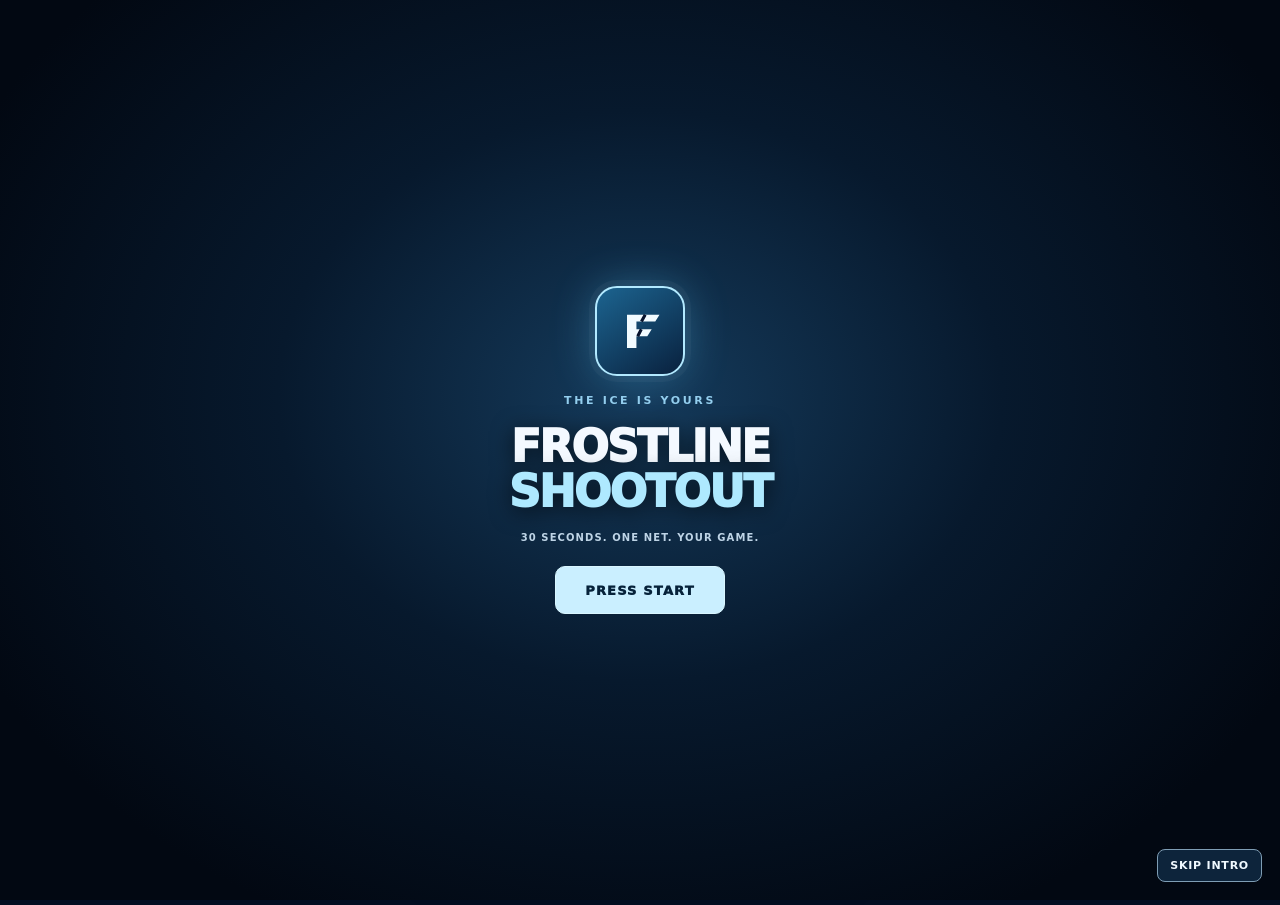
<file: index.html>
<!doctype html>
<html lang="en">
<head>
  <meta charset="utf-8">
  <meta name="viewport" content="width=device-width, initial-scale=1, viewport-fit=cover">
  <meta name="theme-color" content="#071f54">
  <meta name="description" content="Frostline Shootout — a 30-second hockey arcade with 32 original city clubs, 8 national teams and custom shields.">
  <title>Frostline Shootout</title>
  <link rel="stylesheet" href="style.css?v=2.19-team-card-polish">
  <script src="game.js?v=2.23-buffalo-blade-gang-approved" defer></script>
</head>
<body>
  <!-- Original vector logo alternatives are shared by the header and Logo Lab. -->
  <svg class="logo-symbols" aria-hidden="true" xmlns="http://www.w3.org/2000/svg">
    <symbol id="frostline-power" viewBox="0 0 32 32">
      <path d="M9.5 26 V6.5 H26 M9.5 16.2 H21" fill="none" stroke="currentColor" stroke-width="3.8" stroke-linecap="square" stroke-linejoin="miter"/>
    </symbol>
    <symbol id="frostline-speed" viewBox="0 0 32 32">
      <path d="M8 27 L12.5 6.5 H28 L24 11 H16.3 L15.4 15.2 H23.4 L19.4 19.5 H14.5 L12.9 27 Z" fill="currentColor"/>
    </symbol>
    <!-- Soft atmospheric ice, with finely branched natural cracks (not polygon tiles).
         Shared by all four corners. Approved Ice Cut F symbols remain unchanged. -->
    <defs>
      <radialGradient id="frost-vapor" gradientUnits="userSpaceOnUse" cx="-2" cy="-5" r="195">
        <stop offset="0" stop-color="#ebfaff" stop-opacity=".61"/>
        <stop offset=".24" stop-color="#c9eafa" stop-opacity=".40"/>
        <stop offset=".51" stop-color="#a9d8ed" stop-opacity=".19"/>
        <stop offset=".78" stop-color="#b6eaff" stop-opacity=".05"/>
        <stop offset="1" stop-color="#d8f8ff" stop-opacity="0"/>
      </radialGradient>
      <radialGradient id="frost-grain-fade" gradientUnits="userSpaceOnUse" cx="-4" cy="-5" r="171">
        <stop offset="0" stop-color="white"/>
        <stop offset=".54" stop-color="#b3b3b3"/>
        <stop offset="1" stop-color="black"/>
      </radialGradient>
      <mask id="frost-grain-mask">
        <rect width="180" height="180" fill="url(#frost-grain-fade)"/>
      </mask>
      <filter id="frost-grain" x="0" y="0" width="100%" height="100%">
        <feTurbulence type="fractalNoise" baseFrequency=".082" numOctaves="3" seed="12" stitchTiles="stitch"/>
        <feColorMatrix type="matrix" values="0 0 0 0 .74  0 0 0 0 .91  0 0 0 0 1  1.3 -1 0 0 -.03"/>
        <feGaussianBlur stdDeviation=".48"/>
      </filter>
      <filter id="frost-soft-edge" x="-18%" y="-18%" width="136%" height="136%">
        <feGaussianBlur stdDeviation="5.5"/>
      </filter>
    </defs>
    <symbol id="frostline-corner-ice" viewBox="0 0 180 180">
      <rect width="180" height="180" fill="url(#frost-vapor)"/>
      <path d="M-12-10 H172 C143 9 140 18 126 24 C108 28 108 42 88 46 C72 55 73 66 58 75 C48 87 48 103 35 108 C20 122 17 146 -8 170Z"
            fill="#e1f7ff" opacity=".19" filter="url(#frost-soft-edge)"/>
      <rect width="180" height="180" fill="#d6f4ff" filter="url(#frost-grain)"
            mask="url(#frost-grain-mask)" opacity=".37"/>
      <g fill="none" stroke="#f2fcff" stroke-linecap="round" stroke-linejoin="round">
        <path d="M0 139 8 125 16 117 20 99 30 92 32 80 49 72 50 58 64 49 68 36 82 29 88 18 105 10 114 0"
              stroke-width="1.2" opacity=".69"/>
        <path d="M0 93 12 82 16 69 25 62 26 52 40 43 43 32 58 24 63 11 79 0"
              stroke-width="1.05" opacity=".59"/>
        <path d="M0 52 13 48 17 38 30 34 34 24 47 20 53 7 61 0"
              stroke-width=".88" opacity=".54"/>
        <path d="M20 99 37 102 44 111 53 112M32 80 21 76 17 69M49 72 60 80 72 81M50 58 41 52 40 43M68 36 80 43 88 44M88 18 95 26 110 27"
              stroke-width=".88" opacity=".57"/>
        <path d="M8 125 24 130 30 139M30 92 40 90 48 95M26 52 21 44 17 38M58 24 71 25 82 29M63 11 59 3M0 31 13 27 19 29"
              stroke-width=".64" opacity=".45"/>
        <path d="M16 117 27 114 33 118M49 72 57 69 64 70M82 29 87 33 93 32M25 62 15 59 9 53"
              stroke-width=".49" opacity=".50"/>
      </g>
      <g fill="none" stroke="#9fdaf3" stroke-linecap="round" stroke-linejoin="round" opacity=".33">
        <path d="M1 143 10 128 18 118 22 101 33 95 35 81 52 74 53 59 66 51" stroke-width="2.3"/>
        <path d="M0 96 15 84 20 71 29 65 29 53 43 46" stroke-width="1.9"/>
      </g>
    </symbol>
    <symbol id="frostline-ice" viewBox="0 0 32 32">
      <path d="M8 6 H28 L25.4 10.2 H13.8 V14.9 H23.2 L20.5 19.2 H13.8 V26.5 H8 Z" fill="currentColor"/>
      <path d="M19.2 6 L16.9 10.2 M16.8 14.9 L14.6 19.2" fill="none" stroke="#07132d" stroke-width="1.9"/>
    </symbol>
  </svg>
  <!-- Frostline opening sequence and persistent corner ice. -->
  <section id="startupScreen" class="startup-screen" data-phase="start" aria-label="Frostline Shootout opening screen">
    <div id="startupWelcome" class="startup-panel">
      <svg class="startup-ice-f" viewBox="0 0 32 32" aria-hidden="true"><use href="#frostline-ice"></use></svg>
      <p class="startup-kicker">THE ICE IS YOURS</p>
      <h2 class="startup-title">FROSTLINE <span>SHOOTOUT</span></h2>
      <p class="startup-caption">30 SECONDS. ONE NET. YOUR GAME.</p>
      <button id="startupBeginButton" class="startup-primary" type="button">PRESS START</button>
    </div>
    <div id="startupIntro" class="startup-panel" hidden aria-live="polite">
      <p class="startup-kicker">BUILT WITH OPENAI TOOLS</p>
      <p class="startup-credit">CREATED BY <strong>EDDIEH27</strong></p>
      <svg class="startup-ice-f startup-intro-f" viewBox="0 0 32 32" aria-hidden="true"><use href="#frostline-ice"></use></svg>
    </div>
    <button id="startupSkipButton" class="startup-skip" type="button">SKIP INTRO</button>
  </section>
  <!-- Persistent decorative edge frost. Outside the startup screen so it survives the intro. -->
  <div id="frostEdgeOverlay" class="frost-edge-overlay" data-frost="off" aria-hidden="true">
    <svg class="frost-corner frost-top-left" viewBox="0 0 180 180"><use href="#frostline-corner-ice"></use></svg>
    <svg class="frost-corner frost-top-right" viewBox="0 0 180 180"><use href="#frostline-corner-ice"></use></svg>
    <svg class="frost-corner frost-bottom-right" viewBox="0 0 180 180"><use href="#frostline-corner-ice"></use></svg>
    <svg class="frost-corner frost-bottom-left" viewBox="0 0 180 180"><use href="#frostline-corner-ice"></use></svg>
  </div>
  <main class="app" aria-label="Frostline Shootout hockey game">
    <header class="topbar">
      <div class="brand">
        <button id="brandLogoButton" class="brand-mark" type="button" aria-label="Open Logo Lab to compare Frostline F logos" title="Open Logo Lab">
          <svg class="brand-glyph" viewBox="0 0 32 32" aria-hidden="true"><use id="brandLogoUse" href="#frostline-ice"></use></svg>
        </button>
        <div>
          <p class="eyebrow">THE ARCADE SERIES · 001</p>
          <h1>FROSTLINE<span> SHOOTOUT</span></h1>
          <div class="team-header-identity"><span id="headerTeamCrest" class="team-header-crest" aria-hidden="true"></span><p class="team-name-display" id="teamNameDisplay">BROADWAY BLUES</p></div>
        </div>
      </div>
      <button id="soundButton" class="sound-button" type="button" aria-label="Mute sound" title="Toggle sound">
        <svg id="soundOnIcon" viewBox="0 0 24 24" fill="none" aria-hidden="true"><path d="M4 9v6h4l5 4V5L8 9H4Z" stroke="currentColor" stroke-width="1.8" stroke-linejoin="round"/><path d="M16 9a4 4 0 0 1 0 6M18.8 6a8 8 0 0 1 0 12" stroke="currentColor" stroke-width="1.8" stroke-linecap="round"/></svg>
        <svg id="soundOffIcon" viewBox="0 0 24 24" fill="none" aria-hidden="true" hidden><path d="M4 9v6h4l5 4V5L8 9H4Z" stroke="currentColor" stroke-width="1.8" stroke-linejoin="round"/><path d="m17 9 5 6m0-6-5 6" stroke="currentColor" stroke-width="1.8" stroke-linecap="round"/></svg>
      </button>
    </header>

    <section class="scoreboard" aria-label="Live game statistics">
      <div class="primary-stat"><span class="stat-label">GOALS</span><strong id="score" class="big-value">0</strong></div>
      <div class="primary-stat timer-stat"><span class="stat-label">TIME LEFT</span><strong id="time" class="big-value">30.0<span class="time-unit">s</span></strong></div>
      <div class="timer-track" aria-hidden="true"><div id="timeFill" class="timer-fill"></div></div>
      <div class="secondary-stats">
        <div><span>SHOTS</span><strong id="shots">0</strong></div>
        <div><span>SAVES</span><strong id="saves">0</strong></div>
        <div><span>MISSES</span><strong id="misses">0</strong></div>
        <div><span>SHOOT %</span><strong id="percentage">0%</strong></div>
        <div class="record"><span>BEST</span><strong id="best">0</strong></div>
      </div>
    </section>

    <section class="rink-frame" id="rinkFrame" aria-label="Ice hockey rink. Start the game, then drag from the puck and release to shoot.">
      <canvas id="rink" width="420" height="680" aria-label="Hockey puck, net and moving goalie"></canvas>
      <div class="rink-vignette" aria-hidden="true"></div>
      <div id="shotToast" class="shot-toast" aria-live="polite" aria-atomic="true"></div>
      <button id="mainMenuButton" class="rink-menu-button" type="button" aria-label="Return to main menu" hidden>MENU</button>
      <div id="overlay" class="overlay">
        <div class="overlay-card">
          <div class="overlay-icon" aria-hidden="true">✦</div>
          <p class="overlay-kicker">ARCADE SHOOTOUT · CLASSIC MODE</p>
          <div class="player-bar"><span>PLAYER <strong id="menuPlayerName">NEW PLAYER</strong></span><button id="switchPlayerButton" type="button">SWITCH</button></div>
          <h2 id="overlayTitle">THIRTY SECONDS.<br><em>ONE NET.</em></h2>
          <p id="overlayCopy" class="overlay-copy">Pull back from the puck to aim, then let go to rip it. You can also flick it forward. Beat the goalie before the buzzer.</p>
          <div id="endSummary" class="end-summary" hidden></div>
          <div class="difficulty-select" role="group" aria-label="Choose goalie difficulty">
            <p class="difficulty-label">PICK YOUR LEAGUE</p>
            <div class="difficulty-options">
              <button class="difficulty-choice" type="button" data-difficulty="pond" aria-pressed="false"><span>POND HOCKEY</span><small>EASY</small></button>
              <button class="difficulty-choice" type="button" data-difficulty="beer" aria-pressed="true"><span>BEER LEAGUE</span><small>MEDIUM</small></button>
              <button class="difficulty-choice" type="button" data-difficulty="show" aria-pressed="false"><span>THE SHOW</span><small>HARD</small></button>
            </div>
            <p class="difficulty-description" id="difficultyDescription">A competitive goalie. A fair challenge.</p>
          </div>
          <div class="menu-utility-actions">
            <button id="customizeButton" class="customize-button" type="button">✦ CUSTOMIZE TEAM</button>
            <button id="recordsButton" class="customize-button records-button" type="button">▤ RECORD BOOK</button>
            <button id="goalieCustomizeButton" class="customize-button goalie-menu-button" type="button">◈ GOALIE COLORS</button>
            <button id="logoLabButton" class="customize-button logo-menu-button" type="button">✦ LOGO LAB</button>
          </div>
          <button id="playButton" class="play-button" type="button">START GAME <span aria-hidden="true">↗</span></button>
          <button id="resultsMenuButton" class="results-menu-button" type="button" hidden>MAIN MENU</button>
          <span id="overlayHint" class="overlay-hint">30 SECONDS · UNLIMITED PUCKS · MORE MODES COMING</span>
        </div>
      </div>
    </section>

    <footer class="game-footer"><span class="live-dot" aria-hidden="true"></span><span id="controlHint">PULL BACK &amp; RELEASE <b>·</b> OR FLICK FORWARD</span><span id="difficultyStatus" class="difficulty-status">BEER LEAGUE</span><span class="footer-version">V2.21</span></footer>
  </main>
  <dialog id="logoLabDialog" class="logo-lab-dialog" aria-labelledby="logoLabTitle">
    <div class="logo-lab-content">
      <div class="customizer-head">
        <div><p class="customizer-kicker">FROSTLINE · YOUR LOGO LAB</p><h2 id="logoLabTitle">THE F LOGO LAB</h2></div>
        <button id="closeLogoLab" type="button" class="customizer-close" aria-label="Close Logo Lab">×</button>
      </div>
      <p class="logo-lab-intro">Same glowing badge. Three original two-bar F designs. Choose your favorite.</p>
      <div class="logo-lab-choices" role="group" aria-label="Choose your Frostline F logo">
        <button type="button" class="logo-choice" data-f-logo="power" aria-pressed="false">
          <span class="logo-choice-badge"><svg viewBox="0 0 32 32" aria-hidden="true"><use href="#frostline-power"></use></svg></span>
          <strong>A · POWER PLAY</strong><small>Bold and clear</small>
        </button>
        <button type="button" class="logo-choice" data-f-logo="speed" aria-pressed="false">
          <span class="logo-choice-badge"><svg viewBox="0 0 32 32" aria-hidden="true"><use href="#frostline-speed"></use></svg></span>
          <strong>B · SPEED RUSH</strong><small>Fast and sharp</small>
        </button>
        <button type="button" class="logo-choice" data-f-logo="ice" aria-pressed="true">
          <span class="logo-choice-badge"><svg viewBox="0 0 32 32" aria-hidden="true"><use href="#frostline-ice"></use></svg></span>
          <strong>C · ICE CUT</strong><small>Chiseled edges</small>
        </button>
      </div>
      <div class="logo-lab-spotlight" aria-live="polite">
        <span class="logo-spotlight-badge"><svg viewBox="0 0 32 32" aria-hidden="true"><use id="logoPreviewUse" href="#frostline-ice"></use></svg></span>
        <span><small>PREVIEW ON YOUR GAME HEADER</small><strong id="logoPreviewName">C · ICE CUT</strong></span>
      </div>
      <p class="logo-lab-note">Your selected F logo saves with your player on this device.</p>
      <div class="logo-lab-actions">
        <button id="cancelLogoLab" type="button" class="logo-lab-cancel">CANCEL</button>
        <button id="saveLogoLab" type="button" class="logo-lab-save">SAVE LOGO</button>
      </div>
    </div>
  </dialog>
  <dialog id="playerDialog" class="profile-dialog" aria-labelledby="playerDialogTitle">
    <form id="playerForm" autocomplete="off">
      <p class="customizer-kicker">WELCOME TO FROSTLINE</p>
      <h2 id="playerDialogTitle">WHO'S HITTING THE ICE?</h2>
      <p class="profile-intro">Choose a player name to keep your team and Arcade Shootout records together on this device.</p>
      <div id="existingPlayerSection" hidden>
        <p class="customizer-label">WELCOME BACK · SELECT A PLAYER</p>
        <div id="existingPlayers" class="existing-players"></div>
      </div>
      <label class="customizer-label" for="playerNameInput">NEW PLAYER NAME</label>
      <input id="playerNameInput" name="playerName" type="text" minlength="2" maxlength="18" placeholder="Enter your player name" required autocomplete="off">
      <p id="playerError" class="player-error" role="alert" aria-live="polite"></p>
      <button id="createPlayerButton" type="submit" class="save-team profile-submit">CONTINUE TO TEAM SETUP <span aria-hidden="true">↗</span></button>
      <button id="closePlayerDialog" type="button" class="profile-back" hidden>BACK TO GAME</button>
      <p class="profile-privacy">No account, payment, ads or online tracking. Player records are saved in this browser only.</p>
    </form>
  </dialog>
  <dialog id="recordsDialog" class="profile-dialog records-dialog" aria-labelledby="recordsTitle">
    <div class="records-content">
      <div class="customizer-head"><div><p class="customizer-kicker">ARCADE SHOOTOUT · LOCAL RECORDS</p><h2 id="recordsTitle">YOUR RECORD BOOK</h2></div>
        <button id="closeRecords" type="button" class="customizer-close" aria-label="Close record book">×</button></div>
      <p id="recordsSubtitle" class="profile-intro">Your best 30-second performances.</p>
      <div id="recordRows" class="record-rows"></div>
      <p class="profile-privacy">Records are specific to this player and browser. Online leaderboards are not enabled.</p>
    </div>
  </dialog>
  <dialog id="teamDialog" class="team-dialog" aria-labelledby="teamDialogTitle">
    <form id="teamForm" autocomplete="off">
      <div class="customizer-head">
        <div><p class="customizer-kicker">YOUR CREW. YOUR COLORS.</p><h2 id="teamDialogTitle">CUSTOMIZE TEAM</h2></div>
        <button id="closeTeamDialog" type="button" class="customizer-close" aria-label="Close team customizer">×</button>
      </div>
      <div class="team-preview">
        <div class="preview-crest" id="previewTeamCrest" aria-label="Live team crest preview" role="img"></div>
        <div><small>HOME TEAM</small><strong id="previewTeamName">BROADWAY BLUES</strong><span class="preview-stripes" aria-hidden="true"></span></div>
      </div>
      <details class="city-club-gallery" id="cityClubGallery">
        <summary class="city-club-toggle">
          <span class="city-club-toggle-info">
            <strong>FROSTLINE CITY CLUBS <span class="city-club-count">32</span></strong>
            <small id="cityClubSummary">Browse 32 original city teams</small>
          </span>
          <span class="city-club-toggle-control" aria-hidden="true">
            <span class="city-club-show">EXPAND</span><span class="city-club-hide">COLLAPSE</span>
            <span class="city-club-chevron"></span>
          </span>
        </summary>
        <p class="city-club-intro">Choose a city-inspired shield to load its team name and colors, then customize it if you like.</p>
        <div class="city-club-options" role="group" aria-label="Choose a city-inspired hockey team">
          <h3 class="city-club-conference">EASTERN CONFERENCE</h3>
          <section class="city-club-division" data-division="atlantic" aria-labelledby="division-atlantic">
            <h4 class="city-club-division-title" id="division-atlantic">ATLANTIC DIVISION <span>8 TEAMS</span></h4>
            <button class="city-club-choice" type="button" data-city-club="boston" aria-pressed="false">
              <span class="city-club-icon" aria-hidden="true"></span>
              <span class="city-club-detail"><small>BOSTON</small><strong>BANNER</strong><em>Fan rally banner</em><span class="city-club-swatches" aria-hidden="true"><i style="--swatch:#101010"></i><i style="--swatch:#ffb81c"></i><i style="--swatch:#ffffff"></i></span></span>
            </button>
            <button class="city-club-choice" type="button" data-city-club="buffalo" aria-pressed="false">
              <span class="city-club-icon" aria-hidden="true"></span>
              <span class="city-club-detail"><small>BUFFALO</small><strong>BLADE GANG</strong><em>Crossed-skate ritual</em><span class="city-club-swatches" aria-hidden="true"><i style="--swatch:#003087"></i><i style="--swatch:#ffb81c"></i><i style="--swatch:#ffffff"></i></span></span>
            </button>
            <button class="city-club-choice" type="button" data-city-club="detroit" aria-pressed="false">
              <span class="city-club-icon" aria-hidden="true"></span>
              <span class="city-club-detail"><small>DETROIT</small><strong>MOTOR CITY OCTOPUS</strong><em>Hockey's octopus tradition</em><span class="city-club-swatches" aria-hidden="true"><i style="--swatch:#ce1126"></i><i style="--swatch:#ffffff"></i></span></span>
            </button>
            <button class="city-club-choice" type="button" data-city-club="florida" aria-pressed="false">
              <span class="city-club-icon" aria-hidden="true"></span>
              <span class="city-club-detail"><small>FLORIDA</small><strong>BLUE RAT</strong><em>Blue rally rat</em><span class="city-club-swatches" aria-hidden="true"><i style="--swatch:#c8102e"></i><i style="--swatch:#041e42"></i><i style="--swatch:#b9975b"></i></span></span>
            </button>
            <button class="city-club-choice" type="button" data-city-club="montreal" aria-pressed="false">
              <span class="city-club-icon" aria-hidden="true"></span>
              <span class="city-club-detail"><small>MONTREAL</small><strong>OLÉ</strong><em>Olé chant and echoes</em><span class="city-club-swatches" aria-hidden="true"><i style="--swatch:#af1e2d"></i><i style="--swatch:#192168"></i><i style="--swatch:#ffffff"></i></span></span>
            </button>
            <button class="city-club-choice" type="button" data-city-club="ottawa" aria-pressed="false">
              <span class="city-club-icon" aria-hidden="true"></span>
              <span class="city-club-detail"><small>OTTAWA</small><strong>LEGION</strong><em>Roman legionary helmet</em><span class="city-club-swatches" aria-hidden="true"><i style="--swatch:#151515"></i><i style="--swatch:#c52032"></i><i style="--swatch:#c2912c"></i></span></span>
            </button>
            <button class="city-club-choice" type="button" data-city-club="tampa" aria-pressed="false">
              <span class="city-club-icon" aria-hidden="true"></span>
              <span class="city-club-detail"><small>TAMPA BAY</small><strong>COIL</strong><em>Tesla coil arena intro</em><span class="city-club-swatches" aria-hidden="true"><i style="--swatch:#002868"></i><i style="--swatch:#101820"></i><i style="--swatch:#ffffff"></i></span></span>
            </button>
            <button class="city-club-choice" type="button" data-city-club="toronto" aria-pressed="false">
              <span class="city-club-icon" aria-hidden="true"></span>
              <span class="city-club-detail"><small>TORONTO</small><strong>GRIND</strong><em>No grit, no greatness</em><span class="city-club-swatches" aria-hidden="true"><i style="--swatch:#00205b"></i><i style="--swatch:#ffffff"></i></span></span>
            </button>
          </section>
          <section class="city-club-division" data-division="metropolitan" aria-labelledby="division-metropolitan">
            <h4 class="city-club-division-title" id="division-metropolitan">METROPOLITAN DIVISION <span>8 TEAMS</span></h4>
            <button class="city-club-choice" type="button" data-city-club="carolina" aria-pressed="false">
              <span class="city-club-icon" aria-hidden="true"></span>
              <span class="city-club-detail"><small>CAROLINA</small><strong>WARNING</strong><em>Hurricane warning siren</em><span class="city-club-swatches" aria-hidden="true"><i style="--swatch:#cc0000"></i><i style="--swatch:#111111"></i><i style="--swatch:#ffffff"></i></span></span>
            </button>
            <button class="city-club-choice" type="button" data-city-club="columbus" aria-pressed="false">
              <span class="city-club-icon" aria-hidden="true"></span>
              <span class="city-club-detail"><small>COLUMBUS</small><strong>CANNONFIRE</strong><em>Cannon and blast rays</em><span class="city-club-swatches" aria-hidden="true"><i style="--swatch:#002654"></i><i style="--swatch:#ce1126"></i><i style="--swatch:#b5c1d0"></i></span></span>
            </button>
            <button class="city-club-choice" type="button" data-city-club="newjersey" aria-pressed="false">
              <span class="city-club-icon" aria-hidden="true"></span>
              <span class="city-club-detail"><small>NEW JERSEY</small><strong>NEWARK IRONBOUND</strong><em>City towers and iron bridge</em><span class="city-club-swatches" aria-hidden="true"><i style="--swatch:#ce1126"></i><i style="--swatch:#151515"></i><i style="--swatch:#ffffff"></i></span></span>
            </button>
            <button class="city-club-choice" type="button" data-city-club="islanders" aria-pressed="false">
              <span class="city-club-icon" aria-hidden="true"></span>
              <span class="city-club-detail"><small>LONG ISLAND</small><strong>ISLAND YES WAVE</strong><em>Triple-Yes crowd chant</em><span class="city-club-swatches" aria-hidden="true"><i style="--swatch:#00539b"></i><i style="--swatch:#f47d30"></i><i style="--swatch:#ffffff"></i></span></span>
            </button>
            <button class="city-club-choice" type="button" data-city-club="newyork" aria-pressed="false">
              <span class="city-club-icon" aria-hidden="true"></span>
              <span class="city-club-detail"><small>NEW YORK</small><strong>EMPIRE SALUTE</strong><em>Center-ice stick salute</em><span class="city-club-swatches" aria-hidden="true"><i style="--swatch:#0038a8"></i><i style="--swatch:#ce1126"></i><i style="--swatch:#ffffff"></i></span></span>
            </button>
            <button class="city-club-choice" type="button" data-city-club="philadelphia" aria-pressed="false">
              <span class="city-club-icon" aria-hidden="true"></span>
              <span class="city-club-detail"><small>PHILADELPHIA</small><strong>BELLLINE</strong><em>Liberty bell and puck</em><span class="city-club-swatches" aria-hidden="true"><i style="--swatch:#f74902"></i><i style="--swatch:#000000"></i><i style="--swatch:#ffffff"></i></span></span>
            </button>
            <button class="city-club-choice" type="button" data-city-club="pittsburgh" aria-pressed="false">
              <span class="city-club-icon" aria-hidden="true"></span>
              <span class="city-club-detail"><small>PITTSBURGH</small><strong>GEAR</strong><em>Steel gear and jersey</em><span class="city-club-swatches" aria-hidden="true"><i style="--swatch:#111111"></i><i style="--swatch:#fcb514"></i><i style="--swatch:#ffffff"></i></span></span>
            </button>
            <button class="city-club-choice" type="button" data-city-club="washington" aria-pressed="false">
              <span class="city-club-icon" aria-hidden="true"></span>
              <span class="city-club-detail"><small>WASHINGTON</small><strong>FURY</strong><em>Unleash the Fury! energy</em><span class="city-club-swatches" aria-hidden="true"><i style="--swatch:#c8102e"></i><i style="--swatch:#041e42"></i><i style="--swatch:#ffffff"></i></span></span>
            </button>
          </section>

          <h3 class="city-club-conference">WESTERN CONFERENCE</h3>
          <section class="city-club-division" data-division="central" aria-labelledby="division-central">
            <h4 class="city-club-division-title" id="division-central">CENTRAL DIVISION <span>8 TEAMS</span></h4>
            <button class="city-club-choice" type="button" data-city-club="chicago" aria-pressed="false">
              <span class="city-club-icon" aria-hidden="true"></span>
              <span class="city-club-detail"><small>CHICAGO</small><strong>CURVE</strong><em>Curved hockey stick</em><span class="city-club-swatches" aria-hidden="true"><i style="--swatch:#cf0a2c"></i><i style="--swatch:#121318"></i><i style="--swatch:#f4e9d8"></i></span></span>
            </button>
            <button class="city-club-choice" type="button" data-city-club="colorado" aria-pressed="false">
              <span class="city-club-icon" aria-hidden="true"></span>
              <span class="city-club-detail"><small>COLORADO</small><strong>ANTHEM</strong><em>Mountain arena singalong</em><span class="city-club-swatches" aria-hidden="true"><i style="--swatch:#6f263d"></i><i style="--swatch:#236192"></i><i style="--swatch:#ffffff"></i></span></span>
            </button>
            <button class="city-club-choice" type="button" data-city-club="dallas" aria-pressed="false">
              <span class="city-club-icon" aria-hidden="true"></span>
              <span class="city-club-detail"><small>DALLAS</small><strong>BRIMLINE</strong><em>Western cowboy hat</em><span class="city-club-swatches" aria-hidden="true"><i style="--swatch:#006847"></i><i style="--swatch:#111111"></i><i style="--swatch:#c4ced4"></i></span></span>
            </button>
            <button class="city-club-choice" type="button" data-city-club="minnesota" aria-pressed="false">
              <span class="city-club-icon" aria-hidden="true"></span>
              <span class="city-club-detail"><small>MINNESOTA</small><strong>NORTHWOODS</strong><em>Pines, lakes, north star</em><span class="city-club-swatches" aria-hidden="true"><i style="--swatch:#154734"></i><i style="--swatch:#a6192e"></i><i style="--swatch:#ddcba4"></i></span></span>
            </button>
            <button class="city-club-choice" type="button" data-city-club="nashville" aria-pressed="false">
              <span class="city-club-icon" aria-hidden="true"></span>
              <span class="city-club-detail"><small>NASHVILLE</small><strong>RIFF</strong><em>Music meets hockey</em><span class="city-club-swatches" aria-hidden="true"><i style="--swatch:#ffb81c"></i><i style="--swatch:#041e42"></i><i style="--swatch:#ffffff"></i></span></span>
            </button>
            <button class="city-club-choice" type="button" data-city-club="stlouis" aria-pressed="false">
              <span class="city-club-icon" aria-hidden="true"></span>
              <span class="city-club-detail"><small>ST. LOUIS</small><strong>TOWEL WAVE</strong><em>Rally towel and cheering fan</em><span class="city-club-swatches" aria-hidden="true"><i style="--swatch:#002f87"></i><i style="--swatch:#fcb514"></i><i style="--swatch:#ffffff"></i></span></span>
            </button>
            <button class="city-club-choice" type="button" data-city-club="utah" aria-pressed="false">
              <span class="city-club-icon" aria-hidden="true"></span>
              <span class="city-club-detail"><small>UTAH</small><strong>TUSKS UP</strong><em>Rising tusks and mountain</em><span class="city-club-swatches" aria-hidden="true"><i style="--swatch:#15171a"></i><i style="--swatch:#79cfe8"></i><i style="--swatch:#ffffff"></i></span></span>
            </button>
            <button class="city-club-choice" type="button" data-city-club="winnipeg" aria-pressed="false">
              <span class="city-club-icon" aria-hidden="true"></span>
              <span class="city-club-detail"><small>WINNIPEG</small><strong>TRUE NORTH</strong><em>Compass star and crowd call</em><span class="city-club-swatches" aria-hidden="true"><i style="--swatch:#041e42"></i><i style="--swatch:#5b92c7"></i><i style="--swatch:#d2d9e1"></i></span></span>
            </button>
          </section>
          <section class="city-club-division" data-division="pacific" aria-labelledby="division-pacific">
            <h4 class="city-club-division-title" id="division-pacific">PACIFIC DIVISION <span>8 TEAMS</span></h4>
            <button class="city-club-choice" type="button" data-city-club="anaheim" aria-pressed="false">
              <span class="city-club-icon" aria-hidden="true"></span>
              <span class="city-club-detail"><small>ANAHEIM</small><strong>RALLY FLIGHT</strong><em>Wing and rally speed lines</em><span class="city-club-swatches" aria-hidden="true"><i style="--swatch:#111111"></i><i style="--swatch:#f47a38"></i><i style="--swatch:#d6a85e"></i></span></span>
            </button>
            <button class="city-club-choice" type="button" data-city-club="calgary" aria-pressed="false">
              <span class="city-club-icon" aria-hidden="true"></span>
              <span class="city-club-detail"><small>CALGARY</small><strong>PRAIRIE FIRE</strong><em>Ring of fire and a puck</em><span class="city-club-swatches" aria-hidden="true"><i style="--swatch:#c8102e"></i><i style="--swatch:#f1be48"></i><i style="--swatch:#ffffff"></i></span></span>
            </button>
            <button class="city-club-choice" type="button" data-city-club="edmonton" aria-pressed="false">
              <span class="city-club-icon" aria-hidden="true"></span>
              <span class="city-club-detail"><small>EDMONTON</small><strong>OIL COUNTRY</strong><em>Oil droplet and industrial rig</em><span class="city-club-swatches" aria-hidden="true"><i style="--swatch:#041e42"></i><i style="--swatch:#ff4c00"></i><i style="--swatch:#ffffff"></i></span></span>
            </button>
            <button class="city-club-choice" type="button" data-city-club="losangeles" aria-pressed="false">
              <span class="city-club-icon" aria-hidden="true"></span>
              <span class="city-club-detail"><small>LOS ANGELES</small><strong>ROYAL ARMY</strong><em>Royal crown and crossed lances</em><span class="city-club-swatches" aria-hidden="true"><i style="--swatch:#111111"></i><i style="--swatch:#a7a9ac"></i><i style="--swatch:#ffffff"></i></span></span>
            </button>
            <button class="city-club-choice" type="button" data-city-club="sanjose" aria-pressed="false">
              <span class="city-club-icon" aria-hidden="true"></span>
              <span class="city-club-detail"><small>SAN JOSE</small><strong>CHOMP</strong><em>Original shark and chomping jaws</em><span class="city-club-swatches" aria-hidden="true"><i style="--swatch:#006d75"></i><i style="--swatch:#ea7200"></i><i style="--swatch:#ffffff"></i></span></span>
            </button>
            <button class="city-club-choice" type="button" data-city-club="seattle" aria-pressed="false">
              <span class="city-club-icon" aria-hidden="true"></span>
              <span class="city-club-detail"><small>SEATTLE</small><strong>RAINLINE</strong><em>Rain, lookout, sound</em><span class="city-club-swatches" aria-hidden="true"><i style="--swatch:#001628"></i><i style="--swatch:#99d9d9"></i><i style="--swatch:#ffffff"></i></span></span>
            </button>
            <button class="city-club-choice" type="button" data-city-club="vancouver" aria-pressed="false">
              <span class="city-club-icon" aria-hidden="true"></span>
              <span class="city-club-detail"><small>VANCOUVER</small><strong>CLOCK CHAIN</strong><em>Bedazzled arena clock pendant</em><span class="city-club-swatches" aria-hidden="true"><i style="--swatch:#00205b"></i><i style="--swatch:#00843d"></i><i style="--swatch:#d4af37"></i></span></span>
            </button>
            <button class="city-club-choice" type="button" data-city-club="vegas" aria-pressed="false">
              <span class="city-club-icon" aria-hidden="true"></span>
              <span class="city-club-detail"><small>LAS VEGAS</small><strong>FLAMINGO TOSS</strong><em>Victory flamingo in flight</em><span class="city-club-swatches" aria-hidden="true"><i style="--swatch:#333f42"></i><i style="--swatch:#d4af37"></i><i style="--swatch:#ffffff"></i></span></span>
            </button>
          </section>
        </div>
      </details>
      <details class="city-club-gallery national-team-gallery" id="nationalTeamGallery">
        <summary class="city-club-toggle">
          <span class="city-club-toggle-info">
            <strong>NATIONAL TEAMS <span class="city-club-count">8</span></strong>
            <small id="nationalTeamSummary">Browse 8 national teams</small>
          </span>
          <span class="city-club-toggle-control" aria-hidden="true">
            <span class="city-club-show">EXPAND</span><span class="city-club-hide">COLLAPSE</span>
            <span class="city-club-chevron"></span>
          </span>
        </summary>
        <p class="city-club-intro">Represent your country. Choose its flag and colors, then make the team your own.</p>
        <div class="national-team-options" role="group" aria-label="Choose a national hockey team">
          <button class="national-team-choice" type="button" data-national-team="usa" aria-pressed="false">
            <span class="national-team-icon" aria-hidden="true"></span>
            <span class="national-team-detail"><span class="national-team-flag" aria-hidden="true">US</span><strong>USA</strong><small>Stars and stripes</small><span class="city-club-swatches" aria-hidden="true"><i style="--swatch:#002868"></i><i style="--swatch:#bf0a30"></i><i style="--swatch:#ffffff"></i></span></span>
          </button>
          <button class="national-team-choice" type="button" data-national-team="canada" aria-pressed="false">
            <span class="national-team-icon" aria-hidden="true"></span>
            <span class="national-team-detail"><span class="national-team-flag" aria-hidden="true">CA</span><strong>CANADA</strong><small>Red and white maple leaf</small><span class="city-club-swatches" aria-hidden="true"><i style="--swatch:#d80621"></i><i style="--swatch:#ffffff"></i><i style="--swatch:#ffffff"></i></span></span>
          </button>
          <button class="national-team-choice" type="button" data-national-team="sweden" aria-pressed="false">
            <span class="national-team-icon" aria-hidden="true"></span>
            <span class="national-team-detail"><span class="national-team-flag" aria-hidden="true">SE</span><strong>SWEDEN</strong><small>Blue and yellow Nordic cross</small><span class="city-club-swatches" aria-hidden="true"><i style="--swatch:#006aa7"></i><i style="--swatch:#fecc00"></i><i style="--swatch:#ffffff"></i></span></span>
          </button>
          <button class="national-team-choice" type="button" data-national-team="finland" aria-pressed="false">
            <span class="national-team-icon" aria-hidden="true"></span>
            <span class="national-team-detail"><span class="national-team-flag" aria-hidden="true">FI</span><strong>FINLAND</strong><small>White and blue Nordic cross</small><span class="city-club-swatches" aria-hidden="true"><i style="--swatch:#ffffff"></i><i style="--swatch:#002f6c"></i><i style="--swatch:#002f6c"></i></span></span>
          </button>
          <button class="national-team-choice" type="button" data-national-team="czechia" aria-pressed="false">
            <span class="national-team-icon" aria-hidden="true"></span>
            <span class="national-team-detail"><span class="national-team-flag" aria-hidden="true">CZ</span><strong>CZECHIA</strong><small>White, red and blue triangle</small><span class="city-club-swatches" aria-hidden="true"><i style="--swatch:#ffffff"></i><i style="--swatch:#d7141a"></i><i style="--swatch:#11457e"></i></span></span>
          </button>
          <button class="national-team-choice" type="button" data-national-team="slovakia" aria-pressed="false">
            <span class="national-team-icon" aria-hidden="true"></span>
            <span class="national-team-detail"><span class="national-team-flag" aria-hidden="true">SK</span><strong>SLOVAKIA</strong><small>Tricolor with double cross</small><span class="city-club-swatches" aria-hidden="true"><i style="--swatch:#ffffff"></i><i style="--swatch:#0b4ea2"></i><i style="--swatch:#ee1c25"></i></span></span>
          </button>
          <button class="national-team-choice" type="button" data-national-team="germany" aria-pressed="false">
            <span class="national-team-icon" aria-hidden="true"></span>
            <span class="national-team-detail"><span class="national-team-flag" aria-hidden="true">DE</span><strong>GERMANY</strong><small>Black, red and gold</small><span class="city-club-swatches" aria-hidden="true"><i style="--swatch:#111111"></i><i style="--swatch:#dd0000"></i><i style="--swatch:#ffce00"></i></span></span>
          </button>
          <button class="national-team-choice" type="button" data-national-team="switzerland" aria-pressed="false">
            <span class="national-team-icon" aria-hidden="true"></span>
            <span class="national-team-detail"><span class="national-team-flag" aria-hidden="true">CH</span><strong>SWITZERLAND</strong><small>White cross on red</small><span class="city-club-swatches" aria-hidden="true"><i style="--swatch:#da291c"></i><i style="--swatch:#ffffff"></i><i style="--swatch:#ffffff"></i></span></span>
          </button>
        </div>
      </details>
      <p class="customizer-source-heading">MAKE IT YOURS · CUSTOM TEAM</p>
      <label class="customizer-label" for="teamNameInput">TEAM NAME</label>
      <input type="text" id="teamNameInput" name="teamName" maxlength="24" placeholder="Your team name" required>
      <p class="customizer-label preset-heading">QUICK COLOR THEMES</p>
      <div class="team-presets" role="group" aria-label="Choose a starter team theme">
        <button type="button" data-team-preset="broadway"><span class="preset-dot" style="--p:#0038A8;--s:#CE1126"></span>BROADWAY</button>
        <button type="button" data-team-preset="ice"><span class="preset-dot" style="--p:#007E8A;--s:#EF7827"></span>ICEBREAKERS</button>
        <button type="button" data-team-preset="aurora"><span class="preset-dot" style="--p:#5C2590;--s:#41D4DF"></span>AURORA</button>
        <button type="button" data-team-preset="black"><span class="preset-dot" style="--p:#202837;--s:#F4B942"></span>BLACK ICE</button>
      </div>
      <div class="team-colors">
        <label for="teamPrimary">PRIMARY <input id="teamPrimary" name="primary" type="color" value="#0038a8"></label>
        <label for="teamSecondary">SECONDARY <input id="teamSecondary" name="secondary" type="color" value="#ce1126"></label>
        <label for="teamTrim">TRIM <input id="teamTrim" name="trim" type="color" value="#ffffff"></label>
      </div>
      <fieldset class="team-crest-studio">
        <legend>OR CHOOSE A FROSTLINE ORIGINAL SHIELD</legend>
        <p class="crest-studio-description">Your shield is your team's identity. Pick one for now; it will represent you in future showdowns.</p>
        <div class="team-crest-options" role="group" aria-label="Team crest designs">
          <button type="button" class="team-crest-choice" data-team-crest="monogram" aria-pressed="true"><span class="crest-choice-preview" aria-hidden="true"></span><strong>CAPTAIN</strong></button>
          <button type="button" class="team-crest-choice" data-team-crest="wolf" aria-pressed="false"><span class="crest-choice-preview" aria-hidden="true"></span><strong>WOLF</strong></button>
          <button type="button" class="team-crest-choice" data-team-crest="bolt" aria-pressed="false"><span class="crest-choice-preview" aria-hidden="true"></span><strong>LIGHTNING</strong></button>
          <button type="button" class="team-crest-choice" data-team-crest="sticks" aria-pressed="false"><span class="crest-choice-preview" aria-hidden="true"></span><strong>STICKS</strong></button>
          <button type="button" class="team-crest-choice" data-team-crest="star" aria-pressed="false"><span class="crest-choice-preview" aria-hidden="true"></span><strong>STAR</strong></button>
          <button type="button" class="team-crest-choice" data-team-crest="mountain" aria-pressed="false"><span class="crest-choice-preview" aria-hidden="true"></span><strong>SUMMIT</strong></button>
        </div>
      </fieldset>
      <p class="customizer-note">Your home team and original shield save with this player on this device.</p>
      <div class="customizer-actions"><button id="cancelTeam" type="button" class="cancel-team">CANCEL</button><button type="submit" class="save-team">SAVE MY TEAM</button></div>
    </form>
  </dialog>
  <dialog id="goalieDialog" class="goalie-dialog" aria-labelledby="goalieDialogTitle">
    <form id="goalieForm">
      <div class="customizer-head">
        <div><p class="customizer-kicker">PICK YOUR RIVAL.</p><h2 id="goalieDialogTitle">OPPONENT GOALIE</h2></div>
        <button id="closeGoalieDialog" type="button" class="customizer-close" aria-label="Close opponent goalie colors">×</button>
      </div>
      <p class="goalie-palette-intro">Score on your favorite rival! Choose from 32 pro-hockey city color palettes or the original Frostline goalie. Original colors only, no official jerseys or crests.</p>
      <div class="goalie-palette-preview">
        <span>OPPONENT IN NET</span>
        <strong id="goaliePalettePreview">FROSTLINE ORIGINAL</strong>
      </div>
      <p class="goalie-palette-summary" id="goaliePaletteSummary">Selected: Frostline Original</p>
      <div class="goalie-palette-options" id="goaliePaletteOptions" role="group" aria-label="Choose opponent goalie colors"></div>
      <p class="goalie-save-note">Your goalie choice saves with this player. Difficulty and gameplay stay the same.</p>
      <div class="customizer-actions">
        <button id="cancelGoalie" type="button" class="cancel-team">CANCEL</button>
        <button type="submit" class="save-team">SAVE GOALIE</button>
      </div>
    </form>
  </dialog>
</body>
</html>
</file>
<file: style.css>
:root{color-scheme:dark;--night:#071737;--panel:#0e2450;--ink:#ffffff;--muted:#abbcdd;--aqua:#92baff;--coral:#e8344f;--team-primary:#0038a8;--team-secondary:#ce1126;--team-trim:#ffffff;--team-highlight:#89b8ff;--team-deep:#0b2057;--team-darker:#07132d}
*{box-sizing:border-box}
html{min-height:100%;background:var(--night)}
body{margin:0;min-height:100vh;background:radial-gradient(ellipse at 50% -15%,#16445a 0%,#0a2435 32%,#071523 72%);color:var(--ink);font-family:Inter,ui-sans-serif,system-ui,-apple-system,BlinkMacSystemFont,"Segoe UI",sans-serif;-webkit-font-smoothing:antialiased}
button{font:inherit;cursor:pointer}
.app{width:min(100% - 28px,500px);margin:0 auto;padding:16px 0 12px}
.topbar{min-height:46px;display:flex;align-items:center;justify-content:space-between;gap:12px;margin-bottom:12px}
.brand{display:flex;align-items:center;gap:12px;min-width:0}
.brand-mark{position:relative;width:33px;height:33px;transform:rotate(-13deg);flex-shrink:0;border:2px solid var(--aqua);border-radius:9px 9px 12px 12px;box-shadow:inset 0 0 0 3px #071523,0 0 15px #69f4e02a}
.brand-mark span{display:block;position:absolute;width:14px;height:2px;background:var(--aqua);left:7px;top:8px;transform:rotate(-38deg)}
.brand-mark span:nth-child(2){top:14px;width:12px;left:8px}.brand-mark span:nth-child(3){top:20px;width:9px;left:9px}
.eyebrow{margin:0 0 3px;color:var(--aqua);letter-spacing:.20em;font-size:8px;font-weight:850}
h1{margin:0;font-size:clamp(16px,4.5vw,22px);font-weight:950;line-height:1;letter-spacing:-.06em;white-space:nowrap}
h1 span{color:var(--aqua)}
.sound-button{width:35px;height:35px;background:#133247;border:1px solid #2b5060;border-radius:11px;color:#b4e3e7;display:grid;place-items:center;flex-shrink:0}.sound-button:hover{color:white;border-color:var(--aqua)}.sound-button svg{width:18px;height:18px}.sound-button [hidden]{display:none}
.scoreboard{background:linear-gradient(125deg,#122f40,#0c2334);border:1px solid #254759;border-radius:14px 14px 10px 10px;display:grid;grid-template-columns:1fr 1fr;overflow:hidden;margin-bottom:10px;box-shadow:0 12px 36px #0003}
.primary-stat{padding:10px 18px 7px;display:flex;align-items:baseline;gap:13px}
.timer-stat{justify-content:flex-end;border-left:1px solid #234255}
.stat-label{color:#81adbd;font-size:9px;font-weight:900;letter-spacing:.14em}
.big-value{font-size:31px;line-height:1;font-weight:950;letter-spacing:-.05em;font-variant-numeric:tabular-nums}
.timer-stat .big-value{color:var(--aqua)}.timer-stat .big-value.urgent{color:var(--coral)}
.time-unit{font-size:15px;margin-left:2px}
.timer-track{grid-column:1 / -1;background:#1b4051;height:3px}.timer-fill{width:100%;height:100%;background:linear-gradient(90deg,#36b8db,#73ffe1);transition:width .1s linear}
.timer-fill.urgent{background:var(--coral)}
.secondary-stats{grid-column:1/-1;display:grid;grid-template-columns:repeat(5,1fr);padding:11px 3px 12px}
.secondary-stats>div{display:flex;align-items:center;flex-direction:column;gap:3px;border-right:1px solid #244454}.secondary-stats>div:last-child{border-right:0}
.secondary-stats span{font-size:9px;letter-spacing:.08em;font-weight:800;color:#80a3b3}
.secondary-stats strong{font-size:17px;font-weight:850;line-height:1.2;font-variant-numeric:tabular-nums}.secondary-stats .record strong{color:#fbd788}
.rink-frame{width:min(100%, 475px, calc((100dvh - 246px) * 420 / 680));max-width:100%;aspect-ratio:420 / 680;position:relative;overflow:hidden;margin:0 auto;background:#d9f2fa;border-radius:13px;isolation:isolate;border:3px solid #386278;box-shadow:0 13px 40px #0007,0 0 0 1px #8be1e244}
#rink{position:absolute;inset:0;width:100%;height:100%;display:block;touch-action:none;user-select:none;-webkit-user-select:none;-webkit-touch-callout:none;cursor:crosshair}
.rink-vignette{position:absolute;inset:0;pointer-events:none;box-shadow:inset 0 0 32px #24668422;border-radius:10px;z-index:1}
.shot-toast{position:absolute;top:37%;left:50%;transform:translate(-50%,-50%) scale(.83);opacity:0;transition:transform .13s,opacity .13s;pointer-events:none;text-align:center;z-index:2;font-size:clamp(26px,8vw,44px);font-weight:1000;font-style:italic;letter-spacing:-.045em;color:white;white-space:nowrap;text-shadow:0 3px 0 #0a2636,0 5px 22px #081727bb}
/* Stack long MISS labels within even the narrowest mobile rink. */
.shot-toast.stacked{width:calc(100% - 22px);white-space:normal;line-height:1.04;font-size:clamp(20px,6vw,34px)}
.shot-toast .toast-detail{display:block;font-size:.75em;letter-spacing:.015em;margin-top:3px}
.shot-toast.visible{transform:translate(-50%,-50%) scale(1);opacity:1}.shot-toast.goal{color:#2bfaad;text-shadow:0 3px 0 #063e3e,0 5px 25px #35d6a899}.shot-toast.save{color:#fff8e0}.shot-toast.miss{color:#ff655d}
.overlay{position:absolute;inset:0;z-index:3;display:flex;align-items:center;justify-content:center;padding:19px;background:linear-gradient(#06233360,#061927cf 43%,#061625de);backdrop-filter:blur(4px);-webkit-backdrop-filter:blur(4px)}.overlay[hidden]{display:none}
.overlay-card{width:100%;max-width:355px;text-align:center;padding:20px 15px 19px;border:1px solid #74d9d951;border-radius:20px;background:linear-gradient(152deg,#102e44ee,#091d2fe9);box-shadow:0 20px 60px #00121b80, inset 0 1px 0 #ffffff12}
.overlay-icon{height:52px;width:52px;border-radius:15px;margin:0 auto 17px;display:grid;place-items:center;font-size:34px;background:#52f4db22;color:var(--aqua);border:1px solid #62edcf66}
.overlay-kicker{font-size:10px;font-weight:900;color:var(--aqua);letter-spacing:.21em;margin:0 0 12px}
.overlay h2{font-size:clamp(28px,8vw,41px);letter-spacing:-.075em;line-height:1.08;font-weight:1000;font-style:italic;margin:0 0 15px}.overlay h2 em{color:var(--aqua);font-style:italic}
.overlay-copy{font-size:13px;line-height:1.7;max-width:275px;margin:0 auto 23px;color:#b4ced9}
.play-button{border:0;border-radius:10px;padding:15px 22px;background:var(--aqua);color:#07303a;font-weight:1000;font-size:13px;letter-spacing:.12em;width:min(100%,270px);box-shadow:0 6px 0 #258d83,0 11px 22px #0005;transition:transform .12s,box-shadow .12s}.play-button:hover{background:#a5fff0;transform:translateY(-2px)}.play-button:active{transform:translateY(4px);box-shadow:0 2px 0 #258d83,0 5px 12px #0005}.play-button span{float:right;font-size:18px;line-height:15px}
.overlay-hint{display:block;margin-top:17px;font-size:9px;color:#83aaba;letter-spacing:.07em;font-weight:750}
.end-summary{display:flex;gap:10px;justify-content:center;margin:-4px 0 21px}.end-summary[hidden]{display:none}.end-summary>div{min-width:92px;background:#ffffff0c;border:1px solid #ffffff1c;padding:9px 7px;border-radius:9px}.end-summary span{display:block;font-size:9px;color:#84abb6;font-weight:850;letter-spacing:.1em;margin-bottom:4px}.end-summary strong{font-size:22px;color:white;font-weight:950}
.game-footer{min-height:32px;display:flex;align-items:center;justify-content:center;gap:8px;color:#90afbc;font-size:9px;font-weight:850;letter-spacing:.09em;white-space:nowrap}.game-footer b{color:var(--aqua);margin:0 5px}.live-dot{width:6px;height:6px;flex:none;background:var(--aqua);border-radius:50%;box-shadow:0 0 10px #69f4e0}.footer-version{margin-left:auto;font-size:9px;color:#5e879b}
@media(max-width:390px){.app{width:calc(100% - 18px);padding-top:10px}.primary-stat{padding:10px 12px 7px;gap:8px}.stat-label{font-size:8px}.secondary-stats span{font-size:8px}.game-footer{font-size:8px}.overlay-card{padding:19px 12px}}
@media(max-height:660px){.app{padding-top:7px}.topbar{margin-bottom:6px}.scoreboard{margin-bottom:6px}.primary-stat{padding-top:6px;padding-bottom:5px}.secondary-stats{padding-top:5px;padding-bottom:5px}.rink-frame{width:min(100%,475px,calc((100dvh - 201px) * 420 / 680))}.game-footer{min-height:23px}.overlay-card{padding:10px 12px}.overlay-icon{display:none}.overlay h2{font-size:27px}.overlay-copy{font-size:12px;margin-bottom:15px}}
/* Three goalie leagues; visible only on welcome and replay screens. */
.difficulty-select{margin:0 auto 13px;max-width:320px}
.difficulty-label{margin:0 0 7px;font-size:10px;font-weight:900;letter-spacing:.16em;color:#b6e9ed}
.difficulty-options{display:grid;grid-template-columns:repeat(3,minmax(0,1fr));gap:6px}
.difficulty-choice{min-width:0;min-height:49px;padding:6px 3px;display:flex;align-items:center;justify-content:center;flex-direction:column;gap:3px;border:1px solid #406276;border-radius:9px;background:#102a40;color:#b9d3dd;box-shadow:inset 0 1px 0 #ffffff0b}
.difficulty-choice span{font-size:clamp(9px,2.4vw,11px);font-weight:950;letter-spacing:-.025em;white-space:normal;line-height:1.06}
.difficulty-choice small{font-size:9px;font-weight:850;letter-spacing:.10em;color:#7fa5b6}
.difficulty-choice:hover{border-color:#64d7ca;color:white}
.difficulty-choice.selected,.difficulty-choice[aria-pressed="true"]{border-color:var(--aqua);background:#16473f;color:#e2fff5;box-shadow:0 0 0 1px #69f4e066,inset 0 0 18px #69f4e019}
.difficulty-choice.selected small{color:var(--aqua)}
.difficulty-choice:focus-visible{outline:3px solid #f3d78d;outline-offset:2px}
.difficulty-description{min-height:14px;margin:7px 0 0;font-size:10px;line-height:1.35;color:#b0cbd9}
.difficulty-status{margin-left:auto;white-space:nowrap;color:var(--aqua);font-size:9px}
.game-footer #controlHint{overflow:hidden;text-overflow:ellipsis;min-width:0;white-space:nowrap}
.game-footer .footer-version{margin-left:2px}
@media(max-width:390px){
 .difficulty-choice span{font-size:9px}
 .difficulty-choice small{font-size:8px}
 .game-footer #controlHint{max-width:54%}
}
@media(max-height:730px){
 .overlay{padding:7px;overflow-y:auto;align-items:safe center}
 .overlay-card{padding:12px 10px}
 .overlay-icon{height:30px;width:30px;margin-bottom:8px;font-size:23px}
 .overlay-kicker{margin-bottom:7px;font-size:9px}
 .overlay h2{font-size:clamp(24px,7vw,30px);margin-bottom:7px}
 .overlay-copy{font-size:11px;line-height:1.4;margin-bottom:9px}
 .difficulty-select{margin-bottom:9px}
 .difficulty-choice{min-height:43px}
 .difficulty-label{margin-bottom:5px}
 .difficulty-description{margin-top:5px}
 .play-button{padding:11px 14px}
 .overlay-hint{margin-top:9px;line-height:1.3;white-space:normal}
 .end-summary{margin-bottom:10px}
}

@media(prefers-reduced-motion:reduce){.shot-toast,.play-button,.timer-fill{transition:none}}

/* V1.5: Personal team palettes and Rangers-inspired default, no team logos. */
html{background:var(--team-darker)}
body{background:radial-gradient(ellipse at 50% -16%,var(--team-deep) 0%,var(--team-darker) 70%)}
h1 span{color:var(--team-highlight)}
.brand-mark{border-color:var(--team-secondary);box-shadow:inset 0 0 0 3px var(--team-darker),0 0 16px var(--team-secondary)}
.brand-mark span{background:var(--team-trim)}
.eyebrow{color:var(--team-highlight)}
.team-name-display{margin:5px 0 0;color:var(--team-trim);font-size:9px;line-height:1;letter-spacing:.14em;font-weight:900;overflow:hidden;text-overflow:ellipsis;max-width:230px;white-space:nowrap}
.scoreboard{background:linear-gradient(125deg,var(--team-deep),var(--team-darker));border-color:var(--team-primary)}
.timer-stat .big-value{color:var(--team-highlight)}
.timer-fill{background:linear-gradient(90deg,var(--team-primary),var(--team-secondary))}
.secondary-stats .record strong{color:var(--team-highlight)}
.rink-frame{border-color:var(--team-primary);box-shadow:0 13px 40px #0007,0 0 0 1px var(--team-secondary)}
.difficulty-choice.selected,.difficulty-choice[aria-pressed="true"]{border-color:var(--team-highlight);background:var(--team-deep);color:var(--team-trim);box-shadow:0 0 0 1px var(--team-highlight)}
.difficulty-choice.selected small{color:var(--team-highlight)}
.play-button{background:var(--team-secondary);color:var(--team-action-ink,#ffffff);box-shadow:0 6px 0 var(--team-deep),0 11px 22px #0005}
.play-button:hover{background:var(--team-secondary);filter:brightness(1.14)}
.play-button:active{box-shadow:0 2px 0 var(--team-deep),0 5px 12px #0005}
.overlay-card{border-color:var(--team-primary);background:linear-gradient(152deg,var(--team-deep),var(--team-darker))}
.overlay-icon{background:var(--team-primary);color:white;border-color:var(--team-highlight)}
.overlay-kicker,.overlay h2 em,.difficulty-status{color:var(--team-highlight)}
.live-dot{background:var(--team-secondary);box-shadow:0 0 10px var(--team-secondary)}
.overlay-hint{color:#bdc8e6}
.customize-button{display:block;margin:0 auto 10px;padding:9px 16px;border:1px solid var(--team-highlight);border-radius:9px;background:#07102480;color:var(--team-highlight);font-size:10px;font-weight:950;letter-spacing:.12em}
.customize-button:hover,.customize-button:focus-visible{background:var(--team-primary);color:white}
.team-dialog{position:fixed;left:0;top:0;width:min(430px,calc(100% - 24px));max-height:min(90dvh,770px);overflow-y:auto;margin:auto;padding:0;border:1px solid var(--team-highlight);border-radius:19px;background:linear-gradient(155deg,var(--team-deep),var(--team-darker));color:white;box-shadow:0 30px 95px #000c}
.team-dialog::backdrop{background:#020a1dcc;backdrop-filter:blur(5px)}
.team-dialog form{padding:19px;display:grid;gap:11px}
.customizer-head{display:flex;align-items:start;justify-content:space-between;gap:10px}
.customizer-kicker{font-size:9px;letter-spacing:.15em;font-weight:950;color:var(--team-highlight);margin:0 0 6px}
.customizer-head h2{font-weight:1000;font-size:23px;margin:0;line-height:1}
.customizer-close{flex:none;position:relative;display:grid;place-items:center;width:31px;height:31px;padding:0;border:1px solid #ffffff55;border-radius:8px;background:#10233f;color:white;font-size:0;line-height:0}
.customizer-close::before,.customizer-close::after{content:"";position:absolute;top:50%;left:50%;width:14px;height:2px;border-radius:1px;background:currentColor;transform-origin:center}
.customizer-close::before{transform:translate(-50%,-50%) rotate(45deg)}
.customizer-close::after{transform:translate(-50%,-50%) rotate(-45deg)}
.team-preview{display:flex;align-items:center;gap:16px;padding:11px;border:1px solid #ffffff29;border-radius:13px;background:#06132d70;min-height:86px}
.preview-crest{width:62px;height:64px;flex:none;display:grid;place-items:center;background:var(--preview-primary,var(--team-primary));color:var(--preview-trim,var(--team-trim));border:4px solid var(--preview-secondary,var(--team-secondary));clip-path:polygon(10% 0,90% 0,100% 20%,90% 85%,50% 100%,10% 85%,0 20%);font-weight:950;font-size:22px;text-shadow:0 2px 3px #0008}
.team-preview small{display:block;color:#93a6c5;font-weight:900;font-size:9px;letter-spacing:.15em;margin-bottom:4px}
.team-preview strong{display:block;font-size:clamp(15px,5vw,21px);line-height:1.1;overflow-wrap:anywhere}
.preview-stripes{display:block;width:105px;height:5px;margin-top:8px;border-radius:3px;background:linear-gradient(90deg,var(--preview-primary,var(--team-primary)) 0 50%,var(--preview-secondary,var(--team-secondary)) 50%)}
.customizer-label{font-size:10px;font-weight:900;letter-spacing:.12em;color:#b9cbef}
#teamNameInput{display:block;width:100%;min-width:0;padding:11px;border:1px solid #6680ad;border-radius:9px;background:#06152f;color:white;font:800 16px system-ui,sans-serif}
#teamNameInput:focus-visible{outline:2px solid var(--team-highlight)}
.preset-heading{margin:4px 0 -5px}
.team-presets{display:grid;grid-template-columns:repeat(4,minmax(0,1fr));gap:6px}
.team-presets button{display:flex;align-items:center;flex-direction:column;gap:5px;min-width:0;min-height:66px;padding:7px 2px;background:#0a1e43;color:#dbe9ff;border:1px solid #546a99;border-radius:8px;font-size:clamp(7px,2vw,9px);font-weight:950;letter-spacing:-.02em}
.team-presets button[aria-pressed="true"]{border:2px solid var(--team-highlight);background:#214779}
.preset-dot{width:29px;height:29px;border-radius:50%;border:3px solid var(--s);background:var(--p)}
.team-colors{display:grid;grid-template-columns:repeat(3,minmax(0,1fr));gap:7px}
.team-colors label{display:flex;align-items:center;justify-content:space-between;gap:4px;padding:7px;border:1px solid #4b628b;border-radius:8px;font-size:9px;font-weight:900;color:#d2def5}
.team-colors input{border:0;padding:0;flex:none;width:35px;height:32px;background:transparent;cursor:pointer}
.customizer-note{margin:0;font-size:10px;line-height:1.45;color:#aabbdb}
.customizer-actions{display:grid;grid-template-columns:1fr 1.35fr;gap:8px}
.customizer-actions button{min-height:43px;border-radius:8px;font-size:11px;font-weight:950;letter-spacing:.05em}
.cancel-team{background:#0d2041;color:#d6e4fc;border:1px solid #6980a9}
.save-team{background:var(--team-secondary);color:var(--team-action-ink,#ffffff);border:0}
@media(max-width:390px){.team-name-display{max-width:185px}.customize-button{margin-bottom:6px;padding:6px 12px}.team-dialog form{padding:13px;gap:9px}.team-colors label{padding:4px;font-size:8px}.team-colors input{width:30px;height:28px}}
@media(max-height:730px){.customize-button{margin-bottom:6px;padding:6px 12px;font-size:9px}.difficulty-select{margin-bottom:7px}.team-dialog{max-height:95dvh}}


/* V1.6: persistent local player onboarding and Arcade-only record book. */
.player-bar{display:flex;justify-content:space-between;align-items:center;gap:10px;padding:7px 11px;margin:-5px auto 10px;max-width:320px;border:1px solid #ffffff2e;border-radius:9px;background:#071b3c99;text-align:left}
.player-bar>span{font-size:9px;letter-spacing:.10em;font-weight:850;color:#adc3e4;min-width:0;overflow:hidden;text-overflow:ellipsis;white-space:nowrap}
.player-bar strong{color:var(--team-trim);font-size:11px;margin-left:4px}
.player-bar button{flex:none;font-size:9px;font-weight:950;letter-spacing:.09em;padding:5px 8px;border:1px solid var(--team-highlight);border-radius:6px;background:#142d57;color:var(--team-highlight)}
.menu-utility-actions{display:flex;justify-content:center;align-items:center;gap:8px;margin:0 auto 10px;max-width:320px}
.menu-utility-actions .customize-button{margin:0;min-width:0;flex:1;padding:9px 7px;font-size:9px;letter-spacing:.07em;white-space:nowrap}
.menu-utility-actions .records-button{color:#f5f8ff;border-color:#9bb8ea}
.profile-dialog{position:fixed;top:0;left:0;width:min(420px,calc(100% - 24px));max-height:min(92dvh,720px);overflow-y:auto;margin:auto;padding:0;border:1px solid var(--team-highlight);border-radius:18px;background:linear-gradient(158deg,var(--team-deep),var(--team-darker));color:white;box-shadow:0 30px 90px #000d}
.profile-dialog::backdrop{background:#020a1de8;backdrop-filter:blur(5px)}
.profile-dialog form,.records-content{display:grid;gap:13px;padding:22px}
.profile-dialog h2{font-size:clamp(21px,5.5vw,26px);font-weight:1000;line-height:1.15;margin:0;letter-spacing:-.035em}
.profile-intro{margin:0;font-size:12px;color:#c0d4f3;line-height:1.55}
.profile-dialog #playerNameInput{display:block;width:100%;min-width:0;padding:13px;border:1px solid #759bdc;border-radius:10px;background:#071632;color:#ffffff;font:750 16px system-ui,sans-serif}
.profile-dialog #playerNameInput:focus-visible,.existing-player-button:focus-visible{outline:3px solid var(--team-highlight);outline-offset:2px}
.profile-submit{min-height:47px;border-radius:9px;font-size:12px;font-weight:950;letter-spacing:.05em}
.profile-submit span{float:right}
.profile-privacy{margin:2px 0 0;font-size:10px;line-height:1.55;color:#9eafca}
.profile-back{padding:8px;background:transparent;color:#aac8eb;border:0;text-decoration:underline;font-size:12px}
.player-error{margin:-6px 0 0;font-size:11px;color:#ffb6be;min-height:0}
.player-error:empty{display:none}
.existing-players{display:flex;flex-wrap:wrap;gap:7px;margin-top:9px}
.existing-player-button{padding:8px 11px;border:1px solid #678ab9;border-radius:9px;background:#102b53;color:#ecf5ff;font-size:12px;font-weight:900}
.existing-player-button.current-player{border-color:var(--team-highlight);color:var(--team-highlight)}
.records-dialog{width:min(450px,calc(100% - 24px))}
.record-rows{display:grid;gap:9px}
.record-card{display:flex;align-items:center;justify-content:space-between;gap:12px;padding:14px;border:1px solid #ffffff2d;border-radius:12px;background:#06183292}
.record-card strong{display:block;font-size:13px;color:white}
.record-card p{font-size:10px;margin:6px 0 0;color:#9cb4d6;font-weight:700}
.record-score{font-weight:950;color:var(--team-highlight);font-size:17px;white-space:nowrap}
@media(max-width:390px){
 .profile-dialog form,.records-content{padding:16px;gap:10px}
 .menu-utility-actions{gap:5px}
 .menu-utility-actions .customize-button{font-size:8px;padding:7px 3px}
 .player-bar{margin-bottom:6px;padding:5px 8px}
 .player-bar strong{font-size:9px}
 .player-bar button{font-size:8px;padding:4px 7px}
}
@media(max-height:730px){
 .player-bar{margin-bottom:6px;padding-top:4px;padding-bottom:4px}
 .menu-utility-actions{margin-bottom:6px}
 .menu-utility-actions .customize-button{padding:6px 4px}
}


/* V1.7: Compact arcade cabinet layout on ALL devices.
   Size the menu to its RINK, not to the browser window: a short desktop
   window often has a narrower rink than a phone in portrait orientation. */
.rink-frame{container-name:arcade-rink;container-type:inline-size}
.overlay{overflow:hidden;overflow-x:hidden;overflow-y:hidden;padding:8px;display:block}
.overlay-card{
 position:absolute;top:50%;left:50%;
 width:min(355px,calc(100% - 16px));max-width:none;
 margin:0;box-sizing:border-box;
 transform:translate(-50%,-50%) scale(var(--overlay-fit,1));
 transform-origin:center center;
 padding:12px 10px 13px;
}
.overlay-card *{min-width:0}
.overlay h2{margin-bottom:9px;overflow-wrap:break-word}
.overlay-copy{margin-bottom:10px;max-width:100%;line-height:1.4;overflow-wrap:anywhere}
.overlay-kicker{margin-bottom:7px}
.overlay-icon{height:29px;width:29px;font-size:20px;margin-bottom:7px}
.player-bar{max-width:100%;margin:0 0 9px}
.end-summary{
 display:grid;grid-template-columns:repeat(3,minmax(0,1fr));
 width:100%;max-width:100%;
 gap:6px;margin:0 0 10px;
}
.end-summary[hidden]{display:none}
.end-summary>div{
 min-width:0;width:100%;padding:8px 3px;
 overflow:hidden;overflow-wrap:anywhere;
}
.end-summary span{font-size:clamp(7px,2.1cqw,9px);letter-spacing:.04em;white-space:normal}
.end-summary strong{display:block;font-size:20px}
.difficulty-select{max-width:100%;margin-bottom:9px}
.difficulty-label{margin-bottom:5px}
.difficulty-options{gap:5px}
.difficulty-choice{padding:5px 2px;min-height:43px}
.difficulty-choice span{font-size:clamp(8px,2.7cqw,11px);overflow-wrap:break-word}
.difficulty-choice small{font-size:clamp(7px,2.15cqw,9px)}
.difficulty-description{font-size:10px;line-height:1.25;margin-top:5px;min-height:0}
.menu-utility-actions{
 display:grid;grid-template-columns:repeat(2,minmax(0,1fr));
 width:100%;max-width:100%;gap:6px;margin:0 0 8px;
}
.menu-utility-actions .customize-button{
 display:flex;align-items:center;justify-content:center;
 width:100%;max-width:100%;min-height:31px;
 line-height:1.12;white-space:normal;overflow-wrap:normal;
 margin:0;padding:5px 3px;font-size:clamp(8px,2.35cqw,10px);
 letter-spacing:0;
}
.overlay .play-button{width:100%;max-width:100%;padding:11px 13px}
.overlay-hint{margin-top:10px;line-height:1.3;overflow-wrap:break-word}

/* Opening screen already carries this headline. Keep it for final-buzzer results. */
.overlay:not(.results) #overlayTitle{display:none}

/* Results prioritize the score and replay. No decorative filler steals space. */
.overlay.results .overlay-icon,
.overlay.results .overlay-copy,
.overlay.results .difficulty-description{display:none}
.overlay.results h2{margin-bottom:8px}
.overlay.results .end-summary{margin-bottom:10px}
.overlay.results .difficulty-select{margin-bottom:9px}
.overlay.results .player-bar{margin-bottom:7px}
.overlay.results .overlay-hint{margin-top:9px}
.overlay.results .overlay-kicker{margin-bottom:6px}

/* Container queries work identically for a desktop's small rink and a phone. */
@container arcade-rink (max-width:370px){
 .overlay-card{padding:10px 9px 11px;border-radius:14px}
 .overlay-icon{display:none}
 .overlay h2{font-size:clamp(22px,8cqw,29px);margin-bottom:7px;line-height:1.04}
 .overlay-copy{font-size:10px;line-height:1.35;margin-bottom:8px}
 .overlay-kicker{font-size:8px;letter-spacing:.09em;margin-bottom:5px}
 .player-bar{padding:5px 7px;margin-bottom:7px;gap:6px}
 .player-bar>span{font-size:8px;letter-spacing:.04em}
 .player-bar strong{font-size:10px}
 .player-bar button{font-size:8px;padding:4px 6px}
 .end-summary{gap:5px;margin-bottom:8px}
 .end-summary>div{padding:6px 2px}
 .end-summary span{font-size:clamp(7px,2.4cqw,8px)}
 .end-summary strong{font-size:19px}
 .difficulty-select{margin-bottom:7px}
 .difficulty-label{font-size:8px;letter-spacing:.10em;margin-bottom:5px}
 .difficulty-choice{min-height:40px;gap:2px;padding:4px 2px}
 .difficulty-description{font-size:9px;margin-top:4px}
 .menu-utility-actions{gap:5px;margin-bottom:7px}
 .menu-utility-actions .customize-button{min-height:29px;padding:5px 2px}
 .overlay .play-button{padding:10px 10px;font-size:11px}
 .overlay-hint{font-size:8px;margin-top:8px;letter-spacing:.025em}
}
@container arcade-rink (max-width:275px){
 .overlay-card{padding:8px 7px 9px;width:calc(100% - 12px)}
 .overlay h2{font-size:22px}
 .end-summary strong{font-size:17px}
 .difficulty-choice span{font-size:8px}
 .menu-utility-actions .customize-button{font-size:8px}
 .overlay-hint{font-size:7px}
}


/* V1.8 DEV: three original, crisp vector F marks within the original glowing badge. */
.logo-symbols{position:absolute;width:0;height:0;overflow:hidden;pointer-events:none}
button.brand-mark{appearance:none;-webkit-appearance:none;padding:0;display:grid;place-items:center;background:#091c38;color:var(--team-trim,#fff);flex:0 0 33px;cursor:pointer}
button.brand-mark:hover{border-color:var(--team-highlight);filter:brightness(1.12)}
button.brand-mark:focus-visible{outline:2px solid #fff;outline-offset:3px}
.brand-glyph{width:27px;height:27px;display:block;overflow:visible}
.logo-lab-trigger{display:block;width:min(100%,244px);margin:0 auto 8px;padding:7px 9px;font-size:9px;letter-spacing:.08em;font-weight:950;color:#f0f6ff;background:#102b4e;border:1px solid var(--team-highlight);border-radius:8px}
.logo-lab-trigger:hover,.logo-lab-trigger:focus-visible{background:var(--team-primary);color:#fff}
.logo-lab-dialog{position:fixed;inset:0;width:min(460px,calc(100vw - 22px));max-height:min(91dvh,730px);margin:auto;padding:0;overflow-y:auto;background:linear-gradient(155deg,var(--team-deep),var(--team-darker));border:1px solid var(--team-highlight);border-radius:17px;color:#fff;box-shadow:0 18px 55px #000a}
.logo-lab-dialog::backdrop{background:#020916d9;backdrop-filter:blur(4px)}
.logo-lab-content{display:grid;gap:13px;padding:18px}
.logo-lab-content h2{font-size:clamp(22px,5vw,26px);letter-spacing:-.04em;margin:0;line-height:1.12}
.logo-lab-intro,.logo-lab-note{margin:0;color:#c6d7f0;line-height:1.45;font-size:12px}
.logo-lab-note{font-size:10px;color:#a6bddb}
.logo-lab-choices{display:grid;grid-template-columns:repeat(3,minmax(0,1fr));gap:7px}
.logo-choice{display:flex;flex-direction:column;align-items:center;gap:6px;min-width:0;padding:11px 4px;background:#08182f;border:1px solid #6381a8;border-radius:11px;color:#eaf2ff}
.logo-choice:hover{border-color:#fff}
.logo-choice[aria-pressed="true"]{background:#172d57;border:2px solid var(--team-highlight);padding:10px 3px;box-shadow:0 0 15px #91baff22}
.logo-choice-badge,.logo-spotlight-badge{display:grid;place-items:center;background:#0c224b;border:2px solid var(--team-secondary);border-radius:13px;box-shadow:0 0 12px var(--team-secondary),inset 0 0 0 2px #07132d;color:#fff;transform:rotate(-13deg)}
.logo-choice-badge{width:51px;height:53px}
.logo-choice-badge svg{width:37px;height:37px}
.logo-choice strong{font-size:clamp(9px,2.6vw,11px);line-height:1.17;text-align:center;overflow-wrap:anywhere}
.logo-choice small{font-size:clamp(8px,2vw,10px);text-align:center;color:#b4c9e7;line-height:1.2}
.logo-lab-spotlight{display:flex;gap:15px;align-items:center;padding:12px;background:#07152c;border:1px solid #566f99;border-radius:12px}
.logo-spotlight-badge{width:70px;height:72px;flex-shrink:0;border-width:3px}
.logo-spotlight-badge svg{width:54px;height:54px}
.logo-lab-spotlight small{display:block;color:#acc3df;letter-spacing:.05em;font-size:9px;line-height:1.45}
.logo-lab-spotlight strong{display:block;margin-top:4px;font-size:15px;font-weight:950}
.logo-lab-actions{display:grid;grid-template-columns:1fr 1.5fr;gap:9px}
.logo-lab-actions button{min-height:43px;border-radius:8px;font-size:11px;font-weight:950;letter-spacing:.08em}
.logo-lab-cancel{background:#132743;color:#cedef6;border:1px solid #5c739b}
.logo-lab-save{background:var(--team-secondary);color:var(--team-action-ink,#fff);border:0}
@media(max-width:375px){
 .logo-lab-content{padding:13px;gap:10px}
 .logo-choice{padding:9px 2px}
 .logo-choice[aria-pressed="true"]{padding:8px 1px}
 .logo-choice-badge{height:45px;width:44px}
 .logo-choice-badge svg{height:31px;width:31px}
 .logo-spotlight-badge{height:58px;width:56px}
 .logo-spotlight-badge svg{height:44px;width:44px}
 .logo-lab-spotlight{gap:10px}
 .logo-lab-spotlight strong{font-size:13px}
 .logo-lab-trigger{font-size:8px;padding:6px 8px;margin-bottom:6px}
}
@media(max-height:650px){
 .logo-lab-content{padding:12px;gap:8px}
 .logo-choice{padding-top:6px;padding-bottom:6px}
 .logo-choice[aria-pressed="true"]{padding-top:5px;padding-bottom:5px}
 .logo-lab-spotlight{padding:8px}
 .logo-lab-intro{font-size:10px}
}


/* V1.9 DEV: original team shield system. Colors and crest travel together. */
.team-header-identity{display:flex;align-items:center;gap:5px;margin-top:4px;min-width:0}
.team-header-identity .team-name-display{margin:0;min-width:0;max-width:190px}
.team-header-crest{display:block;width:19px;height:22px;flex:0 0 19px}
.team-header-crest svg{height:100%;width:100%;display:block}
.team-preview .preview-crest{clip-path:none;background:transparent;border:0;width:70px;height:80px;box-shadow:none;display:grid;place-items:center;flex:none}
.large-team-crest{width:70px;height:80px;filter:drop-shadow(0 2px 5px #0008);display:block}
.team-crest-studio{min-width:0;margin:0;padding:10px 9px 9px;border:1px solid #536b9d;border-radius:11px}
.team-crest-studio legend{font-weight:950;color:#d9e7ff;letter-spacing:.1em;font-size:10px;padding:0 6px}
.crest-studio-description{font-size:10px;color:#a8bfdb;line-height:1.35;margin:0 0 10px}
.team-crest-options{display:grid;grid-template-columns:repeat(3,minmax(0,1fr));gap:6px}
.team-crest-choice{display:flex;flex-direction:column;align-items:center;justify-content:center;gap:5px;padding:7px 4px;min-width:0;min-height:99px;border:1px solid #536b93;border-radius:9px;background:#081c38;color:#e6f1ff}
.team-crest-choice:hover{border-color:#c5dbff;background:#15365b}
.team-crest-choice[aria-pressed="true"]{border:2px solid var(--team-highlight);background:#25406c;box-shadow:0 0 13px #92baff30;padding:6px 3px}
.team-crest-choice:focus-visible{outline:2px solid white;outline-offset:2px}
.crest-choice-preview{display:grid;place-items:center;width:45px;height:57px}
.option-team-crest{width:45px;height:55px;filter:drop-shadow(0 1px 3px #0008);display:block}
.team-crest-choice strong{font-size:9px;font-weight:950;line-height:1.15;letter-spacing:.025em;text-align:center}
@media(max-width:390px){
 .team-crest-options{gap:4px}
 .team-crest-studio{padding:8px 6px}
 .team-crest-choice{min-height:83px;padding:5px 3px}
 .team-crest-choice[aria-pressed="true"]{padding:4px 2px}
 .crest-choice-preview{width:39px;height:48px}
 .option-team-crest{width:38px;height:46px}
 .team-crest-choice strong{font-size:8px}
 .team-preview .preview-crest{width:60px;height:73px}
 .large-team-crest{width:60px;height:70px}
 .team-header-identity .team-name-display{max-width:156px}
}
@media(max-height:700px){
 .team-crest-choice{min-height:75px;gap:2px}
 .crest-choice-preview{height:41px}
 .option-team-crest{height:40px}
 .crest-studio-description{margin-bottom:6px}
}


/* V2.0 DEV: four fictional city clubs, original artwork and hockey-inspired palettes. */
.city-club-gallery{margin:0;padding:9px 9px 11px;min-width:0;border:1px solid #7c9cc6;border-radius:12px;background:linear-gradient(155deg,#091b3b9c,#0f285398)}
.city-club-gallery legend{font-weight:1000;letter-spacing:.08em;font-size:10px;color:#e0edff;padding:0 6px}
.city-club-intro{margin:0 0 10px;color:#b3c8e6;font-size:10px;line-height:1.45}
.city-club-options{display:grid;grid-template-columns:repeat(2,minmax(0,1fr));gap:8px}
.city-club-choice{position:relative;display:flex;align-items:center;gap:7px;min-width:0;min-height:112px;padding:9px 6px;border:1px solid #496b9a;border-radius:11px;background:linear-gradient(135deg,#0c2248,#061327);color:#fff;text-align:left}
.city-club-choice:hover{border-color:#cde6ff;background:#1d3a68}
.city-club-choice[aria-pressed="true"]{border:2px solid var(--team-highlight);background:#244673;padding:8px 5px;box-shadow:0 0 17px #8db5ff42}
.city-club-choice:focus-visible{outline:2px solid #fff;outline-offset:2px}
.city-club-icon{display:grid;place-items:center;width:54px;height:74px;flex:0 0 54px}
.city-club-shield{height:72px;width:60px;overflow:visible;filter:drop-shadow(0 4px 4px #0008)}
.city-club-detail{display:grid;align-content:center;gap:3px;min-width:0;flex:1 1 0}
.city-club-detail small{display:block;font-size:8px;letter-spacing:.11em;color:#a4c9fb;font-weight:900;overflow-wrap:normal;word-break:normal;hyphens:none}
.city-club-detail strong{display:block;font-size:clamp(9px,2.55vw,11px);line-height:1.17;letter-spacing:-.015em;font-weight:1000;overflow-wrap:normal;word-break:normal;hyphens:none}
.city-club-detail em{display:block;font-size:9px;font-style:normal;line-height:1.24;color:#c1d2ec}
.city-club-swatches{display:flex;gap:3px;margin-top:5px}
.city-club-swatches i{display:block;background:var(--swatch);width:13px;height:7px;border:1px solid #ffffff5b;border-radius:2px}
@media(max-width:390px){
 .city-club-gallery{padding:8px 6px}
 .city-club-options{gap:5px}
 .city-club-choice{min-height:95px;gap:3px;padding:6px 3px}
 .city-club-choice[aria-pressed="true"]{padding:5px 2px}
 .city-club-icon{width:43px;flex-basis:43px;height:63px}
 .city-club-shield{width:47px;height:60px}
 .city-club-detail small{font-size:7px}
 .city-club-detail strong{font-size:clamp(8px,2.5vw,9px);letter-spacing:-.02em}
 .city-club-detail em{font-size:8px}
 .city-club-swatches{margin-top:2px}
 .city-club-swatches i{height:6px;width:11px}
}


/* V2.1 DEV: eight original city clubs, grouped in easy-to-scan batches. */
.city-club-group-label{
  grid-column:1 / -1;margin:4px 0 0;padding:7px 3px 3px;
  border-top:1px solid #9bbbea5c;color:#b9d4f4;
  font-size:9px;font-weight:950;letter-spacing:.12em;
}
@media(max-width:390px){
  .city-club-group-label{font-size:8px;padding-top:6px}
}


/* DEV V2.4: compact, keyboard-accessible expand/collapse control for city clubs. */
.city-club-gallery{padding:0;overflow:clip}
.city-club-toggle{
  display:flex;align-items:center;justify-content:space-between;gap:9px;
  min-height:66px;padding:11px 12px;list-style:none;cursor:pointer;
  background:linear-gradient(130deg,#102b56,#081a36);
  -webkit-tap-highlight-color:transparent;
}
.city-club-toggle::-webkit-details-marker{display:none}
.city-club-toggle::marker{content:''}
.city-club-toggle:hover{background:linear-gradient(130deg,#214677,#0a254c)}
.city-club-toggle:focus-visible{outline:2px solid #ffffff;outline-offset:-4px;border-radius:11px}
.city-club-toggle-info{display:grid;gap:5px;min-width:0}
.city-club-toggle-info strong{font-size:11px;font-weight:1000;letter-spacing:.085em;color:#f0f6ff}
.city-club-toggle-info small{font-size:10px;line-height:1.3;color:#bcd1ef;overflow-wrap:anywhere}
.city-club-count{display:inline-grid;place-items:center;margin-left:4px;padding:2px 5px;border-radius:5px;
  background:#355b8e;color:white;font-size:10px;letter-spacing:0}
.city-club-toggle-control{display:flex;align-items:center;justify-content:flex-end;gap:6px;
  flex:none;font-size:9px;font-weight:1000;letter-spacing:.055em;color:#e9f2ff}
.city-club-chevron{display:block;width:9px;height:9px;border-right:2px solid #e9f2ff;
  border-bottom:2px solid #e9f2ff;transform:rotate(45deg);transition:transform .15s ease}
.city-club-hide{display:none}
.city-club-gallery[open] .city-club-hide{display:inline}
.city-club-gallery[open] .city-club-show{display:none}
.city-club-gallery[open] .city-club-chevron{transform:rotate(225deg);margin-top:5px}
.city-club-gallery[open] .city-club-toggle{border-bottom:1px solid #5b79a555}
.city-club-gallery .city-club-intro{padding:0 10px;margin:10px 0 8px}
.city-club-gallery .city-club-options{padding:0 10px 11px}
.city-club-gallery:not([open]) > .city-club-intro,
.city-club-gallery:not([open]) > .city-club-options{display:none}
@media(max-width:390px){
  .city-club-gallery{padding:0}
  .city-club-toggle{padding:9px 8px;min-height:59px}
  .city-club-toggle-info strong{font-size:10px}
  .city-club-toggle-info small{font-size:9px}
  .city-club-toggle-control{font-size:8px}
  .city-club-gallery .city-club-options{padding:0 5px 8px}
}
@media(prefers-reduced-motion:reduce){.city-club-chevron{transition:none}}

/* DEV V2.8: real NHL-conference/division organization for 32 fictional clubs. */
.city-club-conference{grid-column:1/-1;margin:10px 0 0;padding:9px 9px 7px;
  border-bottom:2px solid #679ad7;color:#f2f8ff;background:#1a3b69;
  border-radius:7px 7px 0 0;font-size:12px;letter-spacing:.11em;font-weight:1000}
.city-club-division{grid-column:1/-1;display:grid;grid-template-columns:repeat(2,minmax(0,1fr));
  gap:8px;min-width:0;margin:0 0 6px}
.city-club-division-title{grid-column:1/-1;display:flex;justify-content:space-between;align-items:center;
  margin:3px 0 0;padding:8px 7px 6px;border-bottom:1px solid #a3bee65c;
  color:#bed9f7;font-size:10px;letter-spacing:.1em;font-weight:950}
.city-club-division-title span{font-size:9px;letter-spacing:.04em;color:#8cafda}
@media(max-width:390px){
  .city-club-division{gap:5px}
  .city-club-conference{font-size:10px;padding:8px 6px}
  .city-club-division-title{font-size:9px;padding:7px 4px 5px}
}

/* DEV V2.9: separate compact National Teams gallery with actual national
   flags alongside the 32 fictional city clubs and fully custom teams. */
.national-team-gallery{border-color:#5a90b9;background:linear-gradient(155deg,#102749,#101d3d)}
.national-team-gallery .city-club-toggle{background:linear-gradient(130deg,#0d3953,#0a233b)}
.national-team-gallery .city-club-toggle:hover{background:linear-gradient(130deg,#175272,#123351)}
.national-team-gallery .city-club-count{background:#1a697e}
.national-team-options{display:grid;grid-template-columns:repeat(2,minmax(0,1fr));gap:8px}
.national-team-choice{display:flex;align-items:center;gap:7px;min-width:0;min-height:109px;
  padding:8px 6px;border-radius:11px;border:1px solid #3e708b;
  background:linear-gradient(145deg,#122b43,#081b32);color:#fff;text-align:left}
.national-team-choice:hover{background:#194464;border-color:#cde6ff}
.national-team-choice[aria-pressed="true"]{border:2px solid var(--team-highlight);padding:7px 5px;background:#205372}
.national-team-choice:focus-visible{outline:2px solid #fff;outline-offset:2px}
.national-team-icon{width:54px;min-width:54px;height:74px;display:grid;place-items:center}
.national-team-detail{display:grid;min-width:0;align-content:center;gap:4px;flex:1 1 0}
.national-team-flag{font-size:22px;line-height:1}
.national-team-detail strong{font-size:clamp(8px,2.4vw,10px);line-height:1.17;overflow-wrap:normal;word-break:normal;hyphens:none}
.national-team-detail small{color:#c0d5e5;font-size:9px;line-height:1.25}
.customizer-source-heading{font-size:10px;letter-spacing:.1em;color:#c9dbed;font-weight:950;margin:5px 0 0}
@media(max-width:390px){
  .national-team-options{gap:5px}
  .national-team-choice{gap:3px;min-height:95px;padding:5px 3px}
  .national-team-choice[aria-pressed="true"]{padding:4px 2px}
  .national-team-icon{width:42px;min-width:42px;height:61px}
  .national-team-detail{gap:2px}
  .national-team-flag{font-size:17px}
  .national-team-detail strong{font-size:clamp(8px,2.2vw,8.5px)}
  .national-team-detail small{font-size:8px}
}

/* DEV V2.10: approved accurate national flag shield presentation. */
.national-team-choice{min-height:116px}
.national-team-icon{filter:drop-shadow(0 4px 4px #0008)}
.national-team-detail{gap:3px}
.national-team-flag{font-size:12px;line-height:1.12;color:#f8fbff;letter-spacing:.07em;font-weight:1000}
.national-team-detail strong{font-weight:1000;letter-spacing:-.02em}
@media(max-width:390px){.national-team-choice{min-height:100px}.national-team-flag{font-size:11px}}

/* in-round escape hatch and results navigation, designed for the compact rink. */
.rink-menu-button{
  position:absolute;top:8px;right:8px;z-index:4;
  display:flex;align-items:center;justify-content:center;
  width:48px;height:24px;padding:0;
  border:1px solid #ffffff85;border-radius:7px;
  background:#061c3bdc;color:#fff;font-size:9px;font-weight:900;line-height:1;
  letter-spacing:.02em;cursor:pointer;touch-action:manipulation;
}
.rink-menu-button[hidden],.results-menu-button[hidden]{display:none}
.rink-menu-button:hover,.rink-menu-button:focus-visible{border-color:var(--team-highlight);background:#153a6c}
.results-menu-button{
  display:block;width:max-content;max-width:100%;min-height:27px;
  margin:7px auto 0;padding:4px 10px;
  border:1px solid #ffffff55;border-radius:8px;
  background:#071c3eaa;color:#d9e8ff;font-size:10px;font-weight:850;
  letter-spacing:.06em;cursor:pointer;
}
.results-menu-button:hover,.results-menu-button:focus-visible{border-color:var(--team-highlight);color:#fff}
@container arcade-rink (max-width:275px){
  .results-menu-button{min-height:24px;font-size:9px;padding:3px 8px;margin-top:5px}
  .rink-menu-button{width:44px;height:23px;font-size:8px}
}

/* V2.11: compact opponent-goalie city palette picker. */
.goalie-palette-gallery{border-color:#7b9cc0;background:#0b2545}
.goalie-palette-intro{padding:0 12px;margin:5px 0 10px;font-size:11px;line-height:1.5;color:#c2d3ea}
.goalie-palette-preview{display:flex;align-items:center;justify-content:space-between;gap:6px;margin:0 10px 9px;padding:8px 10px;background:#06152dc9;border:1px solid #6685ac;border-radius:9px;color:#acc7e8;font-size:9px;font-weight:900;letter-spacing:.05em}
.goalie-palette-preview strong{min-width:0;text-align:right;color:var(--team-highlight);overflow-wrap:anywhere}
.goalie-palette-options{display:grid;grid-template-columns:repeat(2,minmax(0,1fr));gap:7px;padding:0 9px 10px}
.goalie-palette-choice{display:flex;align-items:center;gap:8px;min-width:0;min-height:44px;padding:6px;border:1px solid #5a79a2;border-radius:9px;background:#081a36;color:#f0f5ff;text-align:left;cursor:pointer}
.goalie-palette-choice span:last-child{min-width:0;overflow-wrap:anywhere;font-size:11px;line-height:1.15;font-weight:900}
.goalie-palette-choice[aria-pressed="true"]{border:2px solid var(--team-highlight);padding:5px;background:#25486a}
.goalie-palette-choice:focus-visible{outline:2px solid white;outline-offset:2px}
.goalie-swatch-jersey{position:relative;display:block;flex:0 0 29px;width:29px;height:30px;border:2px solid var(--goalie-trim);border-radius:9px 9px 5px 5px;background:var(--goalie-primary);box-shadow:0 2px 6px #0006}
.goalie-swatch-jersey::before{content:"";position:absolute;left:2px;right:2px;top:15px;height:5px;background:var(--goalie-secondary);border-top:1px solid var(--goalie-trim);border-bottom:1px solid var(--goalie-trim)}
@media(max-width:390px){.goalie-palette-options{gap:5px;padding:0 6px 8px}.goalie-palette-choice{min-height:41px;padding:4px;gap:5px}.goalie-palette-choice[aria-pressed="true"]{padding:3px}.goalie-palette-choice span:last-child{font-size:10px}.goalie-swatch-jersey{flex-basis:26px;width:26px;height:27px}}

/* Frostline opening and realistic frosted corners. Decorative, gameplay-safe. */
.startup-screen{
  position:fixed;inset:0;z-index:100;display:grid;place-items:center;
  padding:max(18px,env(safe-area-inset-top)) 18px max(18px,env(safe-area-inset-bottom));
  background:radial-gradient(ellipse at 50% 44%,#153b5c 0%,#07192d 40%,#020812 82%);
  color:#f4f9ff;text-align:center;overflow:auto;
}
.startup-screen[hidden],.startup-panel[hidden]{display:none}
.startup-panel{
  width:min(100%,430px);display:flex;flex-direction:column;align-items:center;
  justify-content:center;gap:18px;padding:28px 12px;animation:startup-appear .42s ease-out both;
}
.startup-ice-f{display:block;width:90px;height:90px;padding:17px;border:2px solid #b2e9ff;border-radius:22px;
  color:#f2fbff;background:linear-gradient(145deg,#1c6490,#09213e);
  box-shadow:0 0 0 6px #ffffff09,0 0 44px #58c6f755}
.startup-kicker{margin:0;color:#93ceee;font-size:11px;font-weight:900;letter-spacing:.24em}
.startup-title{margin:0;font-size:clamp(26px,8vw,44px);font-weight:1000;line-height:1.02;
  letter-spacing:-.04em;text-shadow:0 4px 22px #000a}
.startup-title span{display:block;color:#aee9ff}
.startup-caption{margin:0;color:#bed4e6;font-size:10px;font-weight:800;letter-spacing:.11em}
.startup-primary{min-width:170px;min-height:48px;padding:11px 22px;margin-top:5px;
  border:1px solid #d9f6ff;border-radius:10px;background:#caefff;color:#06223a;
  font-size:13px;font-weight:1000;letter-spacing:.09em;cursor:pointer}
.startup-primary:hover,.startup-primary:focus-visible{background:#fff;outline:2px solid #5abff0;outline-offset:3px}
.startup-credit{margin:0;font-size:clamp(17px,5vw,23px);letter-spacing:.1em;line-height:1.4}
.startup-credit strong{display:block;font-size:clamp(23px,6vw,32px);letter-spacing:.045em}
.startup-intro-f{width:66px;height:66px;padding:13px;border-radius:15px}
.startup-skip{position:fixed;right:max(18px,env(safe-area-inset-right));bottom:max(18px,env(safe-area-inset-bottom));
  z-index:1;padding:9px 12px;border:1px solid #7e9db4;border-radius:8px;background:#102a43d9;
  color:#eff9ff;font-size:11px;font-weight:850;letter-spacing:.07em;cursor:pointer}
.startup-skip:hover,.startup-skip:focus-visible{border-color:#fff;background:#204563}
@keyframes startup-appear{from{opacity:0;transform:translateY(8px)}to{opacity:1;transform:translateY(0)}}
@media(prefers-reduced-motion:reduce){.startup-panel{animation:none}}
@media(max-height:480px){.startup-panel{gap:10px;padding:10px}.startup-ice-f{width:62px;height:62px;padding:12px}.startup-intro-f{width:48px;height:48px}}

/* Ice builds from the corners at PRESS START, then stays through gameplay.
   Decorative only: never intercepts taps, drags, menu buttons or dialogs. */
.frost-edge-overlay{
  position:fixed;inset:0;z-index:110;overflow:hidden;pointer-events:none;
  isolation:isolate;
}
.frost-corner{
  position:absolute;display:block;
  width:clamp(105px,31vmin,205px);height:clamp(105px,31vmin,205px);
  opacity:0;
  /* Misty, translucent edges rather than hard-edged cartoon shards. */
  filter:blur(.65px) drop-shadow(0 0 12px #c4f1ff38);
  transition:opacity 1.45s ease-out,transform 1.35s cubic-bezier(.16,.64,.25,1);
  will-change:opacity,transform;
}
.frost-top-left{top:0;left:0;transform:rotate(0deg) scale(.35);transform-origin:top left}
.frost-top-right{top:0;right:0;transform:rotate(90deg) scale(.35);transform-origin:center}
.frost-bottom-right{bottom:0;right:0;transform:rotate(180deg) scale(.35);transform-origin:center}
.frost-bottom-left{bottom:0;left:0;transform:rotate(270deg) scale(.35);transform-origin:center}
.frost-edge-overlay[data-frost="on"] .frost-corner{opacity:1}
.frost-edge-overlay[data-frost="on"] .frost-top-left{transform:rotate(0deg) scale(1)}
.frost-edge-overlay[data-frost="on"] .frost-top-right{transform:rotate(90deg) scale(1)}
.frost-edge-overlay[data-frost="on"] .frost-bottom-right{transform:rotate(180deg) scale(1)}
.frost-edge-overlay[data-frost="on"] .frost-bottom-left{transform:rotate(270deg) scale(1)}
@media(prefers-reduced-motion:reduce){
  .frost-corner{transition:none;will-change:auto}
}

/* Mobile-only Frostline identity: center the entire logo/title/team stack.
   The sound button stays independently anchored at the top-right. */
@media (max-width:600px) {
  .topbar{position:relative;justify-content:center}
  .topbar .brand{
    width:100%;min-width:0;padding:0 39px;
    flex-direction:column;align-items:center;justify-content:center;gap:6px;
  }
  .topbar .brand > div{width:100%;min-width:0;text-align:center}
  .topbar .brand h1{font-size:clamp(13px,4.4vw,20px)}
  .topbar .team-header-identity{justify-content:center}
  .topbar .sound-button{position:absolute;right:0;top:0}
}

/* Goalie Colors has its own Arcade menu button and dialog. */
.menu-utility-actions .goalie-menu-button{color:#d3f2ff;border-color:#6fa7ca;background:#0d3053ad}
.menu-utility-actions .logo-menu-button{color:#eef5ff;border-color:#a1b7db;background:#11284db0}
.goalie-dialog{
  position:fixed;inset:0;width:min(430px,calc(100vw - 24px));
  max-height:min(90dvh,790px);overflow-y:auto;margin:auto;padding:0;
  background:linear-gradient(155deg,var(--team-deep),var(--team-darker));
  border:1px solid var(--team-highlight);border-radius:18px;color:#fff;
  box-shadow:0 25px 85px #000c;
}
.goalie-dialog::backdrop{background:#020a1de0;backdrop-filter:blur(5px)}
.goalie-dialog form{display:grid;gap:10px;padding:16px}
.goalie-dialog .goalie-palette-intro{padding:0;margin:0;color:#bfcee5}
.goalie-dialog .goalie-palette-preview{margin:0;padding:10px}
.goalie-dialog .goalie-palette-summary{margin:0;color:#bad6f6;font-size:11px;font-weight:850;letter-spacing:.025em}
.goalie-dialog .goalie-palette-options{padding:0 1px 2px}
.goalie-dialog .goalie-save-note{margin:0;color:#a6c0da;font-size:10px;line-height:1.4}
.goalie-dialog .customizer-actions{margin-top:3px}
@media(max-width:390px){
  .goalie-dialog form{padding:12px;gap:8px}
  .goalie-dialog .customizer-head h2{font-size:20px}
}

/* STABLE: approved full-height Arcade menu layout from DEV.
   Preserve the final-buzzer results layout and rink-sized cabinet. */
.overlay:not(.results) .overlay-card{
  width:min(390px,calc(100% - 12px));max-width:none;
  min-height:calc(100% - 20px);
  display:flex;flex-direction:column;justify-content:space-evenly;
  padding:clamp(12px,3.6cqw,20px) clamp(9px,3cqw,16px);
}
.overlay:not(.results) .overlay-icon{margin-bottom:0}
.overlay:not(.results) .overlay-kicker{
  margin:0;font-size:clamp(9px,2.9cqw,12px);letter-spacing:.12em
}
.overlay:not(.results) .player-bar{
  width:100%;max-width:none;min-height:clamp(35px,11.5cqw,48px);
  margin:0;padding:6px clamp(7px,2.8cqw,12px)
}
.overlay:not(.results) .player-bar>span{font-size:clamp(9px,2.8cqw,11px)}
.overlay:not(.results) .player-bar strong{font-size:clamp(11px,3.15cqw,13px)}
.overlay:not(.results) .player-bar button{
  font-size:clamp(9px,2.65cqw,11px);padding:6px 8px
}
.overlay:not(.results) .overlay-copy{
  margin:0;max-width:100%;font-size:clamp(11px,3.6cqw,14px);line-height:1.45
}
.overlay:not(.results) .difficulty-select{width:100%;margin:0}
.overlay:not(.results) .difficulty-label{
  font-size:clamp(10px,3.15cqw,12px);margin:0 0 7px
}
.overlay:not(.results) .difficulty-options{gap:clamp(5px,1.8cqw,9px)}
.overlay:not(.results) .difficulty-choice{
  min-height:clamp(51px,17cqw,68px);padding:6px 2px;gap:4px
}
.overlay:not(.results) .difficulty-choice span{
  font-size:clamp(10px,3.35cqw,13px);line-height:1.12
}
.overlay:not(.results) .difficulty-choice small{font-size:clamp(9px,2.7cqw,11px)}
.overlay:not(.results) .difficulty-description{
  margin:7px 0 0;font-size:clamp(10px,3.1cqw,12px);line-height:1.4
}
.overlay:not(.results) .menu-utility-actions{
  width:100%;gap:clamp(6px,1.9cqw,10px);margin:0
}
.overlay:not(.results) .menu-utility-actions .customize-button{
  min-height:clamp(42px,14cqw,54px);
  padding:7px 4px;font-size:clamp(10px,3.35cqw,13px);line-height:1.15
}
.overlay:not(.results) .play-button{
  min-height:clamp(47px,16cqw,64px);font-size:clamp(13px,3.9cqw,17px);
  padding:12px 13px
}
.overlay:not(.results) .overlay-hint{
  margin:0;font-size:clamp(9px,2.7cqw,11px);line-height:1.35;
  letter-spacing:.045em
}
</file>
<file: dev/style.css>
:root{color-scheme:dark;--night:#071737;--panel:#0e2450;--ink:#ffffff;--muted:#abbcdd;--aqua:#92baff;--coral:#e8344f;--team-primary:#0038a8;--team-secondary:#ce1126;--team-trim:#ffffff;--team-highlight:#89b8ff;--team-deep:#0b2057;--team-darker:#07132d}
*{box-sizing:border-box}
html{min-height:100%;background:var(--night)}
body{margin:0;min-height:100vh;background:radial-gradient(ellipse at 50% -15%,#16445a 0%,#0a2435 32%,#071523 72%);color:var(--ink);font-family:Inter,ui-sans-serif,system-ui,-apple-system,BlinkMacSystemFont,"Segoe UI",sans-serif;-webkit-font-smoothing:antialiased}
button{font:inherit;cursor:pointer}
.app{width:min(100% - 28px,500px);margin:0 auto;padding:16px 0 12px}
.topbar{min-height:46px;display:flex;align-items:center;justify-content:space-between;gap:12px;margin-bottom:12px}
.brand{display:flex;align-items:center;gap:12px;min-width:0}
.brand-mark{position:relative;width:33px;height:33px;transform:rotate(-13deg);flex-shrink:0;border:2px solid var(--aqua);border-radius:9px 9px 12px 12px;box-shadow:inset 0 0 0 3px #071523,0 0 15px #69f4e02a}
.brand-mark span{display:block;position:absolute;width:14px;height:2px;background:var(--aqua);left:7px;top:8px;transform:rotate(-38deg)}
.brand-mark span:nth-child(2){top:14px;width:12px;left:8px}.brand-mark span:nth-child(3){top:20px;width:9px;left:9px}
.eyebrow{margin:0 0 3px;color:var(--aqua);letter-spacing:.20em;font-size:8px;font-weight:850}
h1{margin:0;font-size:clamp(16px,4.5vw,22px);font-weight:950;line-height:1;letter-spacing:-.06em;white-space:nowrap}
h1 span{color:var(--aqua)}
.sound-button{width:35px;height:35px;background:#133247;border:1px solid #2b5060;border-radius:11px;color:#b4e3e7;display:grid;place-items:center;flex-shrink:0}.sound-button:hover{color:white;border-color:var(--aqua)}.sound-button svg{width:18px;height:18px}.sound-button [hidden]{display:none}
.scoreboard{background:linear-gradient(125deg,#122f40,#0c2334);border:1px solid #254759;border-radius:14px 14px 10px 10px;display:grid;grid-template-columns:1fr 1fr;overflow:hidden;margin-bottom:10px;box-shadow:0 12px 36px #0003}
.primary-stat{padding:10px 18px 7px;display:flex;align-items:baseline;gap:13px}
.timer-stat{justify-content:flex-end;border-left:1px solid #234255}
.stat-label{color:#81adbd;font-size:9px;font-weight:900;letter-spacing:.14em}
.big-value{font-size:31px;line-height:1;font-weight:950;letter-spacing:-.05em;font-variant-numeric:tabular-nums}
.timer-stat .big-value{color:var(--aqua)}.timer-stat .big-value.urgent{color:var(--coral)}
.time-unit{font-size:15px;margin-left:2px}
.timer-track{grid-column:1 / -1;background:#1b4051;height:3px}.timer-fill{width:100%;height:100%;background:linear-gradient(90deg,#36b8db,#73ffe1);transition:width .1s linear}
.timer-fill.urgent{background:var(--coral)}
.secondary-stats{grid-column:1/-1;display:grid;grid-template-columns:repeat(5,1fr);padding:11px 3px 12px}
.secondary-stats>div{display:flex;align-items:center;flex-direction:column;gap:3px;border-right:1px solid #244454}.secondary-stats>div:last-child{border-right:0}
.secondary-stats span{font-size:9px;letter-spacing:.08em;font-weight:800;color:#80a3b3}
.secondary-stats strong{font-size:17px;font-weight:850;line-height:1.2;font-variant-numeric:tabular-nums}.secondary-stats .record strong{color:#fbd788}
.rink-frame{width:min(100%, 475px, calc((100dvh - 246px) * 420 / 680));max-width:100%;aspect-ratio:420 / 680;position:relative;overflow:hidden;margin:0 auto;background:#d9f2fa;border-radius:13px;isolation:isolate;border:3px solid #386278;box-shadow:0 13px 40px #0007,0 0 0 1px #8be1e244}
#rink{position:absolute;inset:0;width:100%;height:100%;display:block;touch-action:none;user-select:none;-webkit-user-select:none;-webkit-touch-callout:none;cursor:crosshair}
.rink-vignette{position:absolute;inset:0;pointer-events:none;box-shadow:inset 0 0 32px #24668422;border-radius:10px;z-index:1}
.shot-toast{position:absolute;top:37%;left:50%;transform:translate(-50%,-50%) scale(.83);opacity:0;transition:transform .13s,opacity .13s;pointer-events:none;text-align:center;z-index:2;font-size:clamp(26px,8vw,44px);font-weight:1000;font-style:italic;letter-spacing:-.045em;color:white;white-space:nowrap;text-shadow:0 3px 0 #0a2636,0 5px 22px #081727bb}
/* Stack long MISS labels within even the narrowest mobile rink. */
.shot-toast.stacked{width:calc(100% - 22px);white-space:normal;line-height:1.04;font-size:clamp(20px,6vw,34px)}
.shot-toast .toast-detail{display:block;font-size:.75em;letter-spacing:.015em;margin-top:3px}
.shot-toast.visible{transform:translate(-50%,-50%) scale(1);opacity:1}.shot-toast.goal{color:#2bfaad;text-shadow:0 3px 0 #063e3e,0 5px 25px #35d6a899}.shot-toast.save{color:#fff8e0}.shot-toast.miss{color:#ff655d}
.overlay{position:absolute;inset:0;z-index:3;display:flex;align-items:center;justify-content:center;padding:19px;background:linear-gradient(#06233360,#061927cf 43%,#061625de);backdrop-filter:blur(4px);-webkit-backdrop-filter:blur(4px)}.overlay[hidden]{display:none}
.overlay-card{width:100%;max-width:355px;text-align:center;padding:20px 15px 19px;border:1px solid #74d9d951;border-radius:20px;background:linear-gradient(152deg,#102e44ee,#091d2fe9);box-shadow:0 20px 60px #00121b80, inset 0 1px 0 #ffffff12}
.overlay-icon{height:52px;width:52px;border-radius:15px;margin:0 auto 17px;display:grid;place-items:center;font-size:34px;background:#52f4db22;color:var(--aqua);border:1px solid #62edcf66}
.overlay-kicker{font-size:10px;font-weight:900;color:var(--aqua);letter-spacing:.21em;margin:0 0 12px}
.overlay h2{font-size:clamp(28px,8vw,41px);letter-spacing:-.075em;line-height:1.08;font-weight:1000;font-style:italic;margin:0 0 15px}.overlay h2 em{color:var(--aqua);font-style:italic}
.overlay-copy{font-size:13px;line-height:1.7;max-width:275px;margin:0 auto 23px;color:#b4ced9}
.play-button{border:0;border-radius:10px;padding:15px 22px;background:var(--aqua);color:#07303a;font-weight:1000;font-size:13px;letter-spacing:.12em;width:min(100%,270px);box-shadow:0 6px 0 #258d83,0 11px 22px #0005;transition:transform .12s,box-shadow .12s}.play-button:hover{background:#a5fff0;transform:translateY(-2px)}.play-button:active{transform:translateY(4px);box-shadow:0 2px 0 #258d83,0 5px 12px #0005}.play-button span{float:right;font-size:18px;line-height:15px}
.overlay-hint{display:block;margin-top:17px;font-size:9px;color:#83aaba;letter-spacing:.07em;font-weight:750}
.end-summary{display:flex;gap:10px;justify-content:center;margin:-4px 0 21px}.end-summary[hidden]{display:none}.end-summary>div{min-width:92px;background:#ffffff0c;border:1px solid #ffffff1c;padding:9px 7px;border-radius:9px}.end-summary span{display:block;font-size:9px;color:#84abb6;font-weight:850;letter-spacing:.1em;margin-bottom:4px}.end-summary strong{font-size:22px;color:white;font-weight:950}
.game-footer{min-height:32px;display:flex;align-items:center;justify-content:center;gap:8px;color:#90afbc;font-size:9px;font-weight:850;letter-spacing:.09em;white-space:nowrap}.game-footer b{color:var(--aqua);margin:0 5px}.live-dot{width:6px;height:6px;flex:none;background:var(--aqua);border-radius:50%;box-shadow:0 0 10px #69f4e0}.footer-version{margin-left:auto;font-size:9px;color:#5e879b}
@media(max-width:390px){.app{width:calc(100% - 18px);padding-top:10px}.primary-stat{padding:10px 12px 7px;gap:8px}.stat-label{font-size:8px}.secondary-stats span{font-size:8px}.game-footer{font-size:8px}.overlay-card{padding:19px 12px}}
@media(max-height:660px){.app{padding-top:7px}.topbar{margin-bottom:6px}.scoreboard{margin-bottom:6px}.primary-stat{padding-top:6px;padding-bottom:5px}.secondary-stats{padding-top:5px;padding-bottom:5px}.rink-frame{width:min(100%,475px,calc((100dvh - 201px) * 420 / 680))}.game-footer{min-height:23px}.overlay-card{padding:10px 12px}.overlay-icon{display:none}.overlay h2{font-size:27px}.overlay-copy{font-size:12px;margin-bottom:15px}}
/* Three goalie leagues; visible only on welcome and replay screens. */
.difficulty-select{margin:0 auto 13px;max-width:320px}
.difficulty-label{margin:0 0 7px;font-size:10px;font-weight:900;letter-spacing:.16em;color:#b6e9ed}
.difficulty-options{display:grid;grid-template-columns:repeat(3,minmax(0,1fr));gap:6px}
.difficulty-choice{min-width:0;min-height:49px;padding:6px 3px;display:flex;align-items:center;justify-content:center;flex-direction:column;gap:3px;border:1px solid #406276;border-radius:9px;background:#102a40;color:#b9d3dd;box-shadow:inset 0 1px 0 #ffffff0b}
.difficulty-choice span{font-size:clamp(9px,2.4vw,11px);font-weight:950;letter-spacing:-.025em;white-space:normal;line-height:1.06}
.difficulty-choice small{font-size:9px;font-weight:850;letter-spacing:.10em;color:#7fa5b6}
.difficulty-choice:hover{border-color:#64d7ca;color:white}
.difficulty-choice.selected,.difficulty-choice[aria-pressed="true"]{border-color:var(--aqua);background:#16473f;color:#e2fff5;box-shadow:0 0 0 1px #69f4e066,inset 0 0 18px #69f4e019}
.difficulty-choice.selected small{color:var(--aqua)}
.difficulty-choice:focus-visible{outline:3px solid #f3d78d;outline-offset:2px}
.difficulty-description{min-height:14px;margin:7px 0 0;font-size:10px;line-height:1.35;color:#b0cbd9}
.difficulty-status{margin-left:auto;white-space:nowrap;color:var(--aqua);font-size:9px}
.game-footer #controlHint{overflow:hidden;text-overflow:ellipsis;min-width:0;white-space:nowrap}
.game-footer .footer-version{margin-left:2px}
@media(max-width:390px){
 .difficulty-choice span{font-size:9px}
 .difficulty-choice small{font-size:8px}
 .game-footer #controlHint{max-width:54%}
}
@media(max-height:730px){
 .overlay{padding:7px;overflow-y:auto;align-items:safe center}
 .overlay-card{padding:12px 10px}
 .overlay-icon{height:30px;width:30px;margin-bottom:8px;font-size:23px}
 .overlay-kicker{margin-bottom:7px;font-size:9px}
 .overlay h2{font-size:clamp(24px,7vw,30px);margin-bottom:7px}
 .overlay-copy{font-size:11px;line-height:1.4;margin-bottom:9px}
 .difficulty-select{margin-bottom:9px}
 .difficulty-choice{min-height:43px}
 .difficulty-label{margin-bottom:5px}
 .difficulty-description{margin-top:5px}
 .play-button{padding:11px 14px}
 .overlay-hint{margin-top:9px;line-height:1.3;white-space:normal}
 .end-summary{margin-bottom:10px}
}

@media(prefers-reduced-motion:reduce){.shot-toast,.play-button,.timer-fill{transition:none}}

/* V1.5: Personal team palettes and Rangers-inspired default, no team logos. */
html{background:var(--team-darker)}
body{background:radial-gradient(ellipse at 50% -16%,var(--team-deep) 0%,var(--team-darker) 70%)}
h1 span{color:var(--team-highlight)}
.brand-mark{border-color:var(--team-secondary);box-shadow:inset 0 0 0 3px var(--team-darker),0 0 16px var(--team-secondary)}
.brand-mark span{background:var(--team-trim)}
.eyebrow{color:var(--team-highlight)}
.team-name-display{margin:5px 0 0;color:var(--team-trim);font-size:9px;line-height:1;letter-spacing:.14em;font-weight:900;overflow:hidden;text-overflow:ellipsis;max-width:230px;white-space:nowrap}
.scoreboard{background:linear-gradient(125deg,var(--team-deep),var(--team-darker));border-color:var(--team-primary)}
.timer-stat .big-value{color:var(--team-highlight)}
.timer-fill{background:linear-gradient(90deg,var(--team-primary),var(--team-secondary))}
.secondary-stats .record strong{color:var(--team-highlight)}
.rink-frame{border-color:var(--team-primary);box-shadow:0 13px 40px #0007,0 0 0 1px var(--team-secondary)}
.difficulty-choice.selected,.difficulty-choice[aria-pressed="true"]{border-color:var(--team-highlight);background:var(--team-deep);color:var(--team-trim);box-shadow:0 0 0 1px var(--team-highlight)}
.difficulty-choice.selected small{color:var(--team-highlight)}
.play-button{background:var(--team-secondary);color:var(--team-action-ink,#ffffff);box-shadow:0 6px 0 var(--team-deep),0 11px 22px #0005}
.play-button:hover{background:var(--team-secondary);filter:brightness(1.14)}
.play-button:active{box-shadow:0 2px 0 var(--team-deep),0 5px 12px #0005}
.overlay-card{border-color:var(--team-primary);background:linear-gradient(152deg,var(--team-deep),var(--team-darker))}
.overlay-icon{background:var(--team-primary);color:white;border-color:var(--team-highlight)}
.overlay-kicker,.overlay h2 em,.difficulty-status{color:var(--team-highlight)}
.live-dot{background:var(--team-secondary);box-shadow:0 0 10px var(--team-secondary)}
.overlay-hint{color:#bdc8e6}
.customize-button{display:block;margin:0 auto 10px;padding:9px 16px;border:1px solid var(--team-highlight);border-radius:9px;background:#07102480;color:var(--team-highlight);font-size:10px;font-weight:950;letter-spacing:.12em}
.customize-button:hover,.customize-button:focus-visible{background:var(--team-primary);color:white}
.team-dialog{position:fixed;left:0;top:0;width:min(430px,calc(100% - 24px));max-height:min(90dvh,770px);overflow-y:auto;margin:auto;padding:0;border:1px solid var(--team-highlight);border-radius:19px;background:linear-gradient(155deg,var(--team-deep),var(--team-darker));color:white;box-shadow:0 30px 95px #000c}
.team-dialog::backdrop{background:#020a1dcc;backdrop-filter:blur(5px)}
.team-dialog form{padding:19px;display:grid;gap:11px}
.customizer-head{display:flex;align-items:start;justify-content:space-between;gap:10px}
.customizer-kicker{font-size:9px;letter-spacing:.15em;font-weight:950;color:var(--team-highlight);margin:0 0 6px}
.customizer-head h2{font-weight:1000;font-size:23px;margin:0;line-height:1}
.customizer-close{flex:none;position:relative;display:grid;place-items:center;width:31px;height:31px;padding:0;border:1px solid #ffffff55;border-radius:8px;background:#10233f;color:white;font-size:0;line-height:0}
.customizer-close::before,.customizer-close::after{content:"";position:absolute;top:50%;left:50%;width:14px;height:2px;border-radius:1px;background:currentColor;transform-origin:center}
.customizer-close::before{transform:translate(-50%,-50%) rotate(45deg)}
.customizer-close::after{transform:translate(-50%,-50%) rotate(-45deg)}
.team-preview{display:flex;align-items:center;gap:16px;padding:11px;border:1px solid #ffffff29;border-radius:13px;background:#06132d70;min-height:86px}
.preview-crest{width:62px;height:64px;flex:none;display:grid;place-items:center;background:var(--preview-primary,var(--team-primary));color:var(--preview-trim,var(--team-trim));border:4px solid var(--preview-secondary,var(--team-secondary));clip-path:polygon(10% 0,90% 0,100% 20%,90% 85%,50% 100%,10% 85%,0 20%);font-weight:950;font-size:22px;text-shadow:0 2px 3px #0008}
.team-preview small{display:block;color:#93a6c5;font-weight:900;font-size:9px;letter-spacing:.15em;margin-bottom:4px}
.team-preview strong{display:block;font-size:clamp(15px,5vw,21px);line-height:1.1;overflow-wrap:anywhere}
.preview-stripes{display:block;width:105px;height:5px;margin-top:8px;border-radius:3px;background:linear-gradient(90deg,var(--preview-primary,var(--team-primary)) 0 50%,var(--preview-secondary,var(--team-secondary)) 50%)}
.customizer-label{font-size:10px;font-weight:900;letter-spacing:.12em;color:#b9cbef}
#teamNameInput{display:block;width:100%;min-width:0;padding:11px;border:1px solid #6680ad;border-radius:9px;background:#06152f;color:white;font:800 16px system-ui,sans-serif}
#teamNameInput:focus-visible{outline:2px solid var(--team-highlight)}
.preset-heading{margin:4px 0 -5px}
.team-presets{display:grid;grid-template-columns:repeat(4,minmax(0,1fr));gap:6px}
.team-presets button{display:flex;align-items:center;flex-direction:column;gap:5px;min-width:0;min-height:66px;padding:7px 2px;background:#0a1e43;color:#dbe9ff;border:1px solid #546a99;border-radius:8px;font-size:clamp(7px,2vw,9px);font-weight:950;letter-spacing:-.02em}
.team-presets button[aria-pressed="true"]{border:2px solid var(--team-highlight);background:#214779}
.preset-dot{width:29px;height:29px;border-radius:50%;border:3px solid var(--s);background:var(--p)}
.team-colors{display:grid;grid-template-columns:repeat(3,minmax(0,1fr));gap:7px}
.team-colors label{display:flex;align-items:center;justify-content:space-between;gap:4px;padding:7px;border:1px solid #4b628b;border-radius:8px;font-size:9px;font-weight:900;color:#d2def5}
.team-colors input{border:0;padding:0;flex:none;width:35px;height:32px;background:transparent;cursor:pointer}
.customizer-note{margin:0;font-size:10px;line-height:1.45;color:#aabbdb}
.customizer-actions{display:grid;grid-template-columns:1fr 1.35fr;gap:8px}
.customizer-actions button{min-height:43px;border-radius:8px;font-size:11px;font-weight:950;letter-spacing:.05em}
.cancel-team{background:#0d2041;color:#d6e4fc;border:1px solid #6980a9}
.save-team{background:var(--team-secondary);color:var(--team-action-ink,#ffffff);border:0}
@media(max-width:390px){.team-name-display{max-width:185px}.customize-button{margin-bottom:6px;padding:6px 12px}.team-dialog form{padding:13px;gap:9px}.team-colors label{padding:4px;font-size:8px}.team-colors input{width:30px;height:28px}}
@media(max-height:730px){.customize-button{margin-bottom:6px;padding:6px 12px;font-size:9px}.difficulty-select{margin-bottom:7px}.team-dialog{max-height:95dvh}}


/* V1.6: persistent local player onboarding and Arcade-only record book. */
.player-bar{display:flex;justify-content:space-between;align-items:center;gap:10px;padding:7px 11px;margin:-5px auto 10px;max-width:320px;border:1px solid #ffffff2e;border-radius:9px;background:#071b3c99;text-align:left}
.player-bar>span{font-size:9px;letter-spacing:.10em;font-weight:850;color:#adc3e4;min-width:0;overflow:hidden;text-overflow:ellipsis;white-space:nowrap}
.player-bar strong{color:var(--team-trim);font-size:11px;margin-left:4px}
.player-bar button{flex:none;font-size:9px;font-weight:950;letter-spacing:.09em;padding:5px 8px;border:1px solid var(--team-highlight);border-radius:6px;background:#142d57;color:var(--team-highlight)}
.menu-utility-actions{display:flex;justify-content:center;align-items:center;gap:8px;margin:0 auto 10px;max-width:320px}
.menu-utility-actions .customize-button{margin:0;min-width:0;flex:1;padding:9px 7px;font-size:9px;letter-spacing:.07em;white-space:nowrap}
.menu-utility-actions .records-button{color:#f5f8ff;border-color:#9bb8ea}
.profile-dialog{position:fixed;top:0;left:0;width:min(420px,calc(100% - 24px));max-height:min(92dvh,720px);overflow-y:auto;margin:auto;padding:0;border:1px solid var(--team-highlight);border-radius:18px;background:linear-gradient(158deg,var(--team-deep),var(--team-darker));color:white;box-shadow:0 30px 90px #000d}
.profile-dialog::backdrop{background:#020a1de8;backdrop-filter:blur(5px)}
.profile-dialog form,.records-content{display:grid;gap:13px;padding:22px}
.profile-dialog h2{font-size:clamp(21px,5.5vw,26px);font-weight:1000;line-height:1.15;margin:0;letter-spacing:-.035em}
.profile-intro{margin:0;font-size:12px;color:#c0d4f3;line-height:1.55}
.profile-dialog #playerNameInput{display:block;width:100%;min-width:0;padding:13px;border:1px solid #759bdc;border-radius:10px;background:#071632;color:#ffffff;font:750 16px system-ui,sans-serif}
.profile-dialog #playerNameInput:focus-visible,.existing-player-button:focus-visible{outline:3px solid var(--team-highlight);outline-offset:2px}
.profile-submit{min-height:47px;border-radius:9px;font-size:12px;font-weight:950;letter-spacing:.05em}
.profile-submit span{float:right}
.profile-privacy{margin:2px 0 0;font-size:10px;line-height:1.55;color:#9eafca}
.profile-back{padding:8px;background:transparent;color:#aac8eb;border:0;text-decoration:underline;font-size:12px}
.player-error{margin:-6px 0 0;font-size:11px;color:#ffb6be;min-height:0}
.player-error:empty{display:none}
.existing-players{display:flex;flex-wrap:wrap;gap:7px;margin-top:9px}
.existing-player-button{padding:8px 11px;border:1px solid #678ab9;border-radius:9px;background:#102b53;color:#ecf5ff;font-size:12px;font-weight:900}
.existing-player-button.current-player{border-color:var(--team-highlight);color:var(--team-highlight)}
.records-dialog{width:min(450px,calc(100% - 24px))}
.record-rows{display:grid;gap:9px}
.record-card{display:flex;align-items:center;justify-content:space-between;gap:12px;padding:14px;border:1px solid #ffffff2d;border-radius:12px;background:#06183292}
.record-card strong{display:block;font-size:13px;color:white}
.record-card p{font-size:10px;margin:6px 0 0;color:#9cb4d6;font-weight:700}
.record-score{font-weight:950;color:var(--team-highlight);font-size:17px;white-space:nowrap}
@media(max-width:390px){
 .profile-dialog form,.records-content{padding:16px;gap:10px}
 .menu-utility-actions{gap:5px}
 .menu-utility-actions .customize-button{font-size:8px;padding:7px 3px}
 .player-bar{margin-bottom:6px;padding:5px 8px}
 .player-bar strong{font-size:9px}
 .player-bar button{font-size:8px;padding:4px 7px}
}
@media(max-height:730px){
 .player-bar{margin-bottom:6px;padding-top:4px;padding-bottom:4px}
 .menu-utility-actions{margin-bottom:6px}
 .menu-utility-actions .customize-button{padding:6px 4px}
}


/* V1.7: Compact arcade cabinet layout on ALL devices.
   Size the menu to its RINK, not to the browser window: a short desktop
   window often has a narrower rink than a phone in portrait orientation. */
.rink-frame{container-name:arcade-rink;container-type:inline-size}
.overlay{overflow:hidden;overflow-x:hidden;overflow-y:hidden;padding:8px;display:block}
.overlay-card{
 position:absolute;top:50%;left:50%;
 width:min(355px,calc(100% - 16px));max-width:none;
 margin:0;box-sizing:border-box;
 transform:translate(-50%,-50%) scale(var(--overlay-fit,1));
 transform-origin:center center;
 padding:12px 10px 13px;
}
.overlay-card *{min-width:0}
.overlay h2{margin-bottom:9px;overflow-wrap:break-word}
.overlay-copy{margin-bottom:10px;max-width:100%;line-height:1.4;overflow-wrap:anywhere}
.overlay-kicker{margin-bottom:7px}
.overlay-icon{height:29px;width:29px;font-size:20px;margin-bottom:7px}
.player-bar{max-width:100%;margin:0 0 9px}
.end-summary{
 display:grid;grid-template-columns:repeat(3,minmax(0,1fr));
 width:100%;max-width:100%;
 gap:6px;margin:0 0 10px;
}
.end-summary[hidden]{display:none}
.end-summary>div{
 min-width:0;width:100%;padding:8px 3px;
 overflow:hidden;overflow-wrap:anywhere;
}
.end-summary span{font-size:clamp(7px,2.1cqw,9px);letter-spacing:.04em;white-space:normal}
.end-summary strong{display:block;font-size:20px}
.difficulty-select{max-width:100%;margin-bottom:9px}
.difficulty-label{margin-bottom:5px}
.difficulty-options{gap:5px}
.difficulty-choice{padding:5px 2px;min-height:43px}
.difficulty-choice span{font-size:clamp(8px,2.7cqw,11px);overflow-wrap:break-word}
.difficulty-choice small{font-size:clamp(7px,2.15cqw,9px)}
.difficulty-description{font-size:10px;line-height:1.25;margin-top:5px;min-height:0}
.menu-utility-actions{
 display:grid;grid-template-columns:repeat(2,minmax(0,1fr));
 width:100%;max-width:100%;gap:6px;margin:0 0 8px;
}
.menu-utility-actions .customize-button{
 display:flex;align-items:center;justify-content:center;
 width:100%;max-width:100%;min-height:31px;
 line-height:1.12;white-space:normal;overflow-wrap:normal;
 margin:0;padding:5px 3px;font-size:clamp(8px,2.35cqw,10px);
 letter-spacing:0;
}
.overlay .play-button{width:100%;max-width:100%;padding:11px 13px}
.overlay-hint{margin-top:10px;line-height:1.3;overflow-wrap:break-word}

/* The opening already announces "Thirty seconds. One net." Keep the
   results headline, but reclaim its space on the Arcade start menu. */
.overlay:not(.results) #overlayTitle{display:none}

/* Results prioritize the score and replay. No decorative filler steals space. */
.overlay.results .overlay-icon,
.overlay.results .overlay-copy,
.overlay.results .difficulty-description{display:none}
.overlay.results h2{margin-bottom:8px}
.overlay.results .end-summary{margin-bottom:10px}
.overlay.results .difficulty-select{margin-bottom:9px}
.overlay.results .player-bar{margin-bottom:7px}
.overlay.results .overlay-hint{margin-top:9px}
.overlay.results .overlay-kicker{margin-bottom:6px}

/* Container queries work identically for a desktop's small rink and a phone. */
@container arcade-rink (max-width:370px){
 .overlay-card{padding:10px 9px 11px;border-radius:14px}
 .overlay-icon{display:none}
 .overlay h2{font-size:clamp(22px,8cqw,29px);margin-bottom:7px;line-height:1.04}
 .overlay-copy{font-size:10px;line-height:1.35;margin-bottom:8px}
 .overlay-kicker{font-size:8px;letter-spacing:.09em;margin-bottom:5px}
 .player-bar{padding:5px 7px;margin-bottom:7px;gap:6px}
 .player-bar>span{font-size:8px;letter-spacing:.04em}
 .player-bar strong{font-size:10px}
 .player-bar button{font-size:8px;padding:4px 6px}
 .end-summary{gap:5px;margin-bottom:8px}
 .end-summary>div{padding:6px 2px}
 .end-summary span{font-size:clamp(7px,2.4cqw,8px)}
 .end-summary strong{font-size:19px}
 .difficulty-select{margin-bottom:7px}
 .difficulty-label{font-size:8px;letter-spacing:.10em;margin-bottom:5px}
 .difficulty-choice{min-height:40px;gap:2px;padding:4px 2px}
 .difficulty-description{font-size:9px;margin-top:4px}
 .menu-utility-actions{gap:5px;margin-bottom:7px}
 .menu-utility-actions .customize-button{min-height:29px;padding:5px 2px}
 .overlay .play-button{padding:10px 10px;font-size:11px}
 .overlay-hint{font-size:8px;margin-top:8px;letter-spacing:.025em}
}
@container arcade-rink (max-width:275px){
 .overlay-card{padding:8px 7px 9px;width:calc(100% - 12px)}
 .overlay h2{font-size:22px}
 .end-summary strong{font-size:17px}
 .difficulty-choice span{font-size:8px}
 .menu-utility-actions .customize-button{font-size:8px}
 .overlay-hint{font-size:7px}
}


/* V1.8 DEV: three original, crisp vector F marks within the original glowing badge. */
.logo-symbols{position:absolute;width:0;height:0;overflow:hidden;pointer-events:none}
button.brand-mark{appearance:none;-webkit-appearance:none;padding:0;display:grid;place-items:center;background:#091c38;color:var(--team-trim,#fff);flex:0 0 33px;cursor:pointer}
button.brand-mark:hover{border-color:var(--team-highlight);filter:brightness(1.12)}
button.brand-mark:focus-visible{outline:2px solid #fff;outline-offset:3px}
.brand-glyph{width:27px;height:27px;display:block;overflow:visible}
.logo-lab-trigger{display:block;width:min(100%,244px);margin:0 auto 8px;padding:7px 9px;font-size:9px;letter-spacing:.08em;font-weight:950;color:#f0f6ff;background:#102b4e;border:1px solid var(--team-highlight);border-radius:8px}
.logo-lab-trigger:hover,.logo-lab-trigger:focus-visible{background:var(--team-primary);color:#fff}
.logo-lab-dialog{position:fixed;inset:0;width:min(460px,calc(100vw - 22px));max-height:min(91dvh,730px);margin:auto;padding:0;overflow-y:auto;background:linear-gradient(155deg,var(--team-deep),var(--team-darker));border:1px solid var(--team-highlight);border-radius:17px;color:#fff;box-shadow:0 18px 55px #000a}
.logo-lab-dialog::backdrop{background:#020916d9;backdrop-filter:blur(4px)}
.logo-lab-content{display:grid;gap:13px;padding:18px}
.logo-lab-content h2{font-size:clamp(22px,5vw,26px);letter-spacing:-.04em;margin:0;line-height:1.12}
.logo-lab-intro,.logo-lab-note{margin:0;color:#c6d7f0;line-height:1.45;font-size:12px}
.logo-lab-note{font-size:10px;color:#a6bddb}
.logo-lab-choices{display:grid;grid-template-columns:repeat(3,minmax(0,1fr));gap:7px}
.logo-choice{display:flex;flex-direction:column;align-items:center;gap:6px;min-width:0;padding:11px 4px;background:#08182f;border:1px solid #6381a8;border-radius:11px;color:#eaf2ff}
.logo-choice:hover{border-color:#fff}
.logo-choice[aria-pressed="true"]{background:#172d57;border:2px solid var(--team-highlight);padding:10px 3px;box-shadow:0 0 15px #91baff22}
.logo-choice-badge,.logo-spotlight-badge{display:grid;place-items:center;background:#0c224b;border:2px solid var(--team-secondary);border-radius:13px;box-shadow:0 0 12px var(--team-secondary),inset 0 0 0 2px #07132d;color:#fff;transform:rotate(-13deg)}
.logo-choice-badge{width:51px;height:53px}
.logo-choice-badge svg{width:37px;height:37px}
.logo-choice strong{font-size:clamp(9px,2.6vw,11px);line-height:1.17;text-align:center;overflow-wrap:anywhere}
.logo-choice small{font-size:clamp(8px,2vw,10px);text-align:center;color:#b4c9e7;line-height:1.2}
.logo-lab-spotlight{display:flex;gap:15px;align-items:center;padding:12px;background:#07152c;border:1px solid #566f99;border-radius:12px}
.logo-spotlight-badge{width:70px;height:72px;flex-shrink:0;border-width:3px}
.logo-spotlight-badge svg{width:54px;height:54px}
.logo-lab-spotlight small{display:block;color:#acc3df;letter-spacing:.05em;font-size:9px;line-height:1.45}
.logo-lab-spotlight strong{display:block;margin-top:4px;font-size:15px;font-weight:950}
.logo-lab-actions{display:grid;grid-template-columns:1fr 1.5fr;gap:9px}
.logo-lab-actions button{min-height:43px;border-radius:8px;font-size:11px;font-weight:950;letter-spacing:.08em}
.logo-lab-cancel{background:#132743;color:#cedef6;border:1px solid #5c739b}
.logo-lab-save{background:var(--team-secondary);color:var(--team-action-ink,#fff);border:0}
@media(max-width:375px){
 .logo-lab-content{padding:13px;gap:10px}
 .logo-choice{padding:9px 2px}
 .logo-choice[aria-pressed="true"]{padding:8px 1px}
 .logo-choice-badge{height:45px;width:44px}
 .logo-choice-badge svg{height:31px;width:31px}
 .logo-spotlight-badge{height:58px;width:56px}
 .logo-spotlight-badge svg{height:44px;width:44px}
 .logo-lab-spotlight{gap:10px}
 .logo-lab-spotlight strong{font-size:13px}
 .logo-lab-trigger{font-size:8px;padding:6px 8px;margin-bottom:6px}
}
@media(max-height:650px){
 .logo-lab-content{padding:12px;gap:8px}
 .logo-choice{padding-top:6px;padding-bottom:6px}
 .logo-choice[aria-pressed="true"]{padding-top:5px;padding-bottom:5px}
 .logo-lab-spotlight{padding:8px}
 .logo-lab-intro{font-size:10px}
}


/* V1.9 DEV: original team shield system. Colors and crest travel together. */
.team-header-identity{display:flex;align-items:center;gap:5px;margin-top:4px;min-width:0}
.team-header-identity .team-name-display{margin:0;min-width:0;max-width:190px}
.team-header-crest{display:block;width:19px;height:22px;flex:0 0 19px}
.team-header-crest svg{height:100%;width:100%;display:block}
.team-preview .preview-crest{clip-path:none;background:transparent;border:0;width:70px;height:80px;box-shadow:none;display:grid;place-items:center;flex:none}
.large-team-crest{width:70px;height:80px;filter:drop-shadow(0 2px 5px #0008);display:block}
.team-crest-studio{min-width:0;margin:0;padding:10px 9px 9px;border:1px solid #536b9d;border-radius:11px}
.team-crest-studio legend{font-weight:950;color:#d9e7ff;letter-spacing:.1em;font-size:10px;padding:0 6px}
.crest-studio-description{font-size:10px;color:#a8bfdb;line-height:1.35;margin:0 0 10px}
.team-crest-options{display:grid;grid-template-columns:repeat(3,minmax(0,1fr));gap:6px}
.team-crest-choice{display:flex;flex-direction:column;align-items:center;justify-content:center;gap:5px;padding:7px 4px;min-width:0;min-height:99px;border:1px solid #536b93;border-radius:9px;background:#081c38;color:#e6f1ff}
.team-crest-choice:hover{border-color:#c5dbff;background:#15365b}
.team-crest-choice[aria-pressed="true"]{border:2px solid var(--team-highlight);background:#25406c;box-shadow:0 0 13px #92baff30;padding:6px 3px}
.team-crest-choice:focus-visible{outline:2px solid white;outline-offset:2px}
.crest-choice-preview{display:grid;place-items:center;width:45px;height:57px}
.option-team-crest{width:45px;height:55px;filter:drop-shadow(0 1px 3px #0008);display:block}
.team-crest-choice strong{font-size:9px;font-weight:950;line-height:1.15;letter-spacing:.025em;text-align:center}
@media(max-width:390px){
 .team-crest-options{gap:4px}
 .team-crest-studio{padding:8px 6px}
 .team-crest-choice{min-height:83px;padding:5px 3px}
 .team-crest-choice[aria-pressed="true"]{padding:4px 2px}
 .crest-choice-preview{width:39px;height:48px}
 .option-team-crest{width:38px;height:46px}
 .team-crest-choice strong{font-size:8px}
 .team-preview .preview-crest{width:60px;height:73px}
 .large-team-crest{width:60px;height:70px}
 .team-header-identity .team-name-display{max-width:156px}
}
@media(max-height:700px){
 .team-crest-choice{min-height:75px;gap:2px}
 .crest-choice-preview{height:41px}
 .option-team-crest{height:40px}
 .crest-studio-description{margin-bottom:6px}
}


/* V2.0 DEV: four fictional city clubs, original artwork and hockey-inspired palettes. */
.city-club-gallery{margin:0;padding:9px 9px 11px;min-width:0;border:1px solid #7c9cc6;border-radius:12px;background:linear-gradient(155deg,#091b3b9c,#0f285398)}
.city-club-gallery legend{font-weight:1000;letter-spacing:.08em;font-size:10px;color:#e0edff;padding:0 6px}
.city-club-intro{margin:0 0 10px;color:#b3c8e6;font-size:10px;line-height:1.45}
.city-club-options{display:grid;grid-template-columns:repeat(2,minmax(0,1fr));gap:8px}
.city-club-choice{position:relative;display:flex;align-items:center;gap:7px;min-width:0;min-height:112px;padding:9px 6px;border:1px solid #496b9a;border-radius:11px;background:linear-gradient(135deg,#0c2248,#061327);color:#fff;text-align:left}
.city-club-choice:hover{border-color:#cde6ff;background:#1d3a68}
.city-club-choice[aria-pressed="true"]{border:2px solid var(--team-highlight);background:#244673;padding:8px 5px;box-shadow:0 0 17px #8db5ff42}
.city-club-choice:focus-visible{outline:2px solid #fff;outline-offset:2px}
.city-club-icon{display:grid;place-items:center;width:54px;height:74px;flex:0 0 54px}
.city-club-shield{height:72px;width:60px;overflow:visible;filter:drop-shadow(0 4px 4px #0008)}
.city-club-detail{display:grid;align-content:center;gap:3px;min-width:0;flex:1 1 0}
.city-club-detail small{display:block;font-size:8px;letter-spacing:.11em;color:#a4c9fb;font-weight:900;overflow-wrap:normal;word-break:normal;hyphens:none}
.city-club-detail strong{display:block;font-size:clamp(9px,2.55vw,11px);line-height:1.17;letter-spacing:-.015em;font-weight:1000;overflow-wrap:normal;word-break:normal;hyphens:none}
.city-club-detail em{display:block;font-size:9px;font-style:normal;line-height:1.24;color:#c1d2ec}
.city-club-swatches{display:flex;gap:3px;margin-top:5px}
.city-club-swatches i{display:block;background:var(--swatch);width:13px;height:7px;border:1px solid #ffffff5b;border-radius:2px}
@media(max-width:390px){
 .city-club-gallery{padding:8px 6px}
 .city-club-options{gap:5px}
 .city-club-choice{min-height:95px;gap:3px;padding:6px 3px}
 .city-club-choice[aria-pressed="true"]{padding:5px 2px}
 .city-club-icon{width:43px;flex-basis:43px;height:63px}
 .city-club-shield{width:47px;height:60px}
 .city-club-detail small{font-size:7px}
 .city-club-detail strong{font-size:clamp(8px,2.5vw,9px);letter-spacing:-.02em}
 .city-club-detail em{font-size:8px}
 .city-club-swatches{margin-top:2px}
 .city-club-swatches i{height:6px;width:11px}
}


/* V2.1 DEV: eight original city clubs, grouped in easy-to-scan batches. */
.city-club-group-label{
  grid-column:1 / -1;margin:4px 0 0;padding:7px 3px 3px;
  border-top:1px solid #9bbbea5c;color:#b9d4f4;
  font-size:9px;font-weight:950;letter-spacing:.12em;
}
@media(max-width:390px){
  .city-club-group-label{font-size:8px;padding-top:6px}
}


/* DEV V2.4: compact, keyboard-accessible expand/collapse control for city clubs. */
.city-club-gallery{padding:0;overflow:clip}
.city-club-toggle{
  display:flex;align-items:center;justify-content:space-between;gap:9px;
  min-height:66px;padding:11px 12px;list-style:none;cursor:pointer;
  background:linear-gradient(130deg,#102b56,#081a36);
  -webkit-tap-highlight-color:transparent;
}
.city-club-toggle::-webkit-details-marker{display:none}
.city-club-toggle::marker{content:''}
.city-club-toggle:hover{background:linear-gradient(130deg,#214677,#0a254c)}
.city-club-toggle:focus-visible{outline:2px solid #ffffff;outline-offset:-4px;border-radius:11px}
.city-club-toggle-info{display:grid;gap:5px;min-width:0}
.city-club-toggle-info strong{font-size:11px;font-weight:1000;letter-spacing:.085em;color:#f0f6ff}
.city-club-toggle-info small{font-size:10px;line-height:1.3;color:#bcd1ef;overflow-wrap:anywhere}
.city-club-count{display:inline-grid;place-items:center;margin-left:4px;padding:2px 5px;border-radius:5px;
  background:#355b8e;color:white;font-size:10px;letter-spacing:0}
.city-club-toggle-control{display:flex;align-items:center;justify-content:flex-end;gap:6px;
  flex:none;font-size:9px;font-weight:1000;letter-spacing:.055em;color:#e9f2ff}
.city-club-chevron{display:block;width:9px;height:9px;border-right:2px solid #e9f2ff;
  border-bottom:2px solid #e9f2ff;transform:rotate(45deg);transition:transform .15s ease}
.city-club-hide{display:none}
.city-club-gallery[open] .city-club-hide{display:inline}
.city-club-gallery[open] .city-club-show{display:none}
.city-club-gallery[open] .city-club-chevron{transform:rotate(225deg);margin-top:5px}
.city-club-gallery[open] .city-club-toggle{border-bottom:1px solid #5b79a555}
.city-club-gallery .city-club-intro{padding:0 10px;margin:10px 0 8px}
.city-club-gallery .city-club-options{padding:0 10px 11px}
.city-club-gallery:not([open]) > .city-club-intro,
.city-club-gallery:not([open]) > .city-club-options{display:none}
@media(max-width:390px){
  .city-club-gallery{padding:0}
  .city-club-toggle{padding:9px 8px;min-height:59px}
  .city-club-toggle-info strong{font-size:10px}
  .city-club-toggle-info small{font-size:9px}
  .city-club-toggle-control{font-size:8px}
  .city-club-gallery .city-club-options{padding:0 5px 8px}
}
@media(prefers-reduced-motion:reduce){.city-club-chevron{transition:none}}

/* DEV V2.8: real NHL-conference/division organization for 32 fictional clubs. */
.city-club-conference{grid-column:1/-1;margin:10px 0 0;padding:9px 9px 7px;
  border-bottom:2px solid #679ad7;color:#f2f8ff;background:#1a3b69;
  border-radius:7px 7px 0 0;font-size:12px;letter-spacing:.11em;font-weight:1000}
.city-club-division{grid-column:1/-1;display:grid;grid-template-columns:repeat(2,minmax(0,1fr));
  gap:8px;min-width:0;margin:0 0 6px}
.city-club-division-title{grid-column:1/-1;display:flex;justify-content:space-between;align-items:center;
  margin:3px 0 0;padding:8px 7px 6px;border-bottom:1px solid #a3bee65c;
  color:#bed9f7;font-size:10px;letter-spacing:.1em;font-weight:950}
.city-club-division-title span{font-size:9px;letter-spacing:.04em;color:#8cafda}
@media(max-width:390px){
  .city-club-division{gap:5px}
  .city-club-conference{font-size:10px;padding:8px 6px}
  .city-club-division-title{font-size:9px;padding:7px 4px 5px}
}

/* DEV V2.9: separate compact National Teams gallery with actual national
   flags alongside the 32 fictional city clubs and fully custom teams. */
.national-team-gallery{border-color:#5a90b9;background:linear-gradient(155deg,#102749,#101d3d)}
.national-team-gallery .city-club-toggle{background:linear-gradient(130deg,#0d3953,#0a233b)}
.national-team-gallery .city-club-toggle:hover{background:linear-gradient(130deg,#175272,#123351)}
.national-team-gallery .city-club-count{background:#1a697e}
.national-team-options{display:grid;grid-template-columns:repeat(2,minmax(0,1fr));gap:8px}
.national-team-choice{display:flex;align-items:center;gap:7px;min-width:0;min-height:109px;
  padding:8px 6px;border-radius:11px;border:1px solid #3e708b;
  background:linear-gradient(145deg,#122b43,#081b32);color:#fff;text-align:left}
.national-team-choice:hover{background:#194464;border-color:#cde6ff}
.national-team-choice[aria-pressed="true"]{border:2px solid var(--team-highlight);padding:7px 5px;background:#205372}
.national-team-choice:focus-visible{outline:2px solid #fff;outline-offset:2px}
.national-team-icon{width:54px;min-width:54px;height:74px;display:grid;place-items:center}
.national-team-detail{display:grid;min-width:0;align-content:center;gap:4px;flex:1 1 0}
.national-team-flag{font-size:22px;line-height:1}
.national-team-detail strong{font-size:clamp(8px,2.4vw,10px);line-height:1.17;overflow-wrap:normal;word-break:normal;hyphens:none}
.national-team-detail small{color:#c0d5e5;font-size:9px;line-height:1.25}
.customizer-source-heading{font-size:10px;letter-spacing:.1em;color:#c9dbed;font-weight:950;margin:5px 0 0}
@media(max-width:390px){
  .national-team-options{gap:5px}
  .national-team-choice{gap:3px;min-height:95px;padding:5px 3px}
  .national-team-choice[aria-pressed="true"]{padding:4px 2px}
  .national-team-icon{width:42px;min-width:42px;height:61px}
  .national-team-detail{gap:2px}
  .national-team-flag{font-size:17px}
  .national-team-detail strong{font-size:clamp(8px,2.2vw,8.5px)}
  .national-team-detail small{font-size:8px}
}

/* DEV V2.10: approved accurate national flag shield presentation. */
.national-team-choice{min-height:116px}
.national-team-icon{filter:drop-shadow(0 4px 4px #0008)}
.national-team-detail{gap:3px}
.national-team-flag{font-size:12px;line-height:1.12;color:#f8fbff;letter-spacing:.07em;font-weight:1000}
.national-team-detail strong{font-weight:1000;letter-spacing:-.02em}
@media(max-width:390px){.national-team-choice{min-height:100px}.national-team-flag{font-size:11px}}

/* DEV: in-round escape hatch and results navigation, designed for the compact rink. */
.rink-menu-button{
  position:absolute;top:8px;right:8px;z-index:4;
  display:flex;align-items:center;justify-content:center;
  width:48px;height:24px;padding:0;
  border:1px solid #ffffff85;border-radius:7px;
  background:#061c3bdc;color:#fff;font-size:9px;font-weight:900;line-height:1;
  letter-spacing:.02em;cursor:pointer;touch-action:manipulation;
}
.rink-menu-button[hidden],.results-menu-button[hidden]{display:none}
.rink-menu-button:hover,.rink-menu-button:focus-visible{border-color:var(--team-highlight);background:#153a6c}
.results-menu-button{
  display:block;width:max-content;max-width:100%;min-height:27px;
  margin:7px auto 0;padding:4px 10px;
  border:1px solid #ffffff55;border-radius:8px;
  background:#071c3eaa;color:#d9e8ff;font-size:10px;font-weight:850;
  letter-spacing:.06em;cursor:pointer;
}
.results-menu-button:hover,.results-menu-button:focus-visible{border-color:var(--team-highlight);color:#fff}
@container arcade-rink (max-width:275px){
  .results-menu-button{min-height:24px;font-size:9px;padding:3px 8px;margin-top:5px}
  .rink-menu-button{width:44px;height:23px;font-size:8px}
}

/* DEV V2.11: compact opponent-goalie city palette picker. */
.goalie-palette-gallery{border-color:#7b9cc0;background:#0b2545}
.goalie-palette-intro{padding:0 12px;margin:5px 0 10px;font-size:11px;line-height:1.5;color:#c2d3ea}
.goalie-palette-preview{display:flex;align-items:center;justify-content:space-between;gap:6px;margin:0 10px 9px;padding:8px 10px;background:#06152dc9;border:1px solid #6685ac;border-radius:9px;color:#acc7e8;font-size:9px;font-weight:900;letter-spacing:.05em}
.goalie-palette-preview strong{min-width:0;text-align:right;color:var(--team-highlight);overflow-wrap:anywhere}
.goalie-palette-options{display:grid;grid-template-columns:repeat(2,minmax(0,1fr));gap:7px;padding:0 9px 10px}
.goalie-palette-choice{display:flex;align-items:center;gap:8px;min-width:0;min-height:44px;padding:6px;border:1px solid #5a79a2;border-radius:9px;background:#081a36;color:#f0f5ff;text-align:left;cursor:pointer}
.goalie-palette-choice span:last-child{min-width:0;overflow-wrap:anywhere;font-size:11px;line-height:1.15;font-weight:900}
.goalie-palette-choice[aria-pressed="true"]{border:2px solid var(--team-highlight);padding:5px;background:#25486a}
.goalie-palette-choice:focus-visible{outline:2px solid white;outline-offset:2px}
.goalie-swatch-jersey{position:relative;display:block;flex:0 0 29px;width:29px;height:30px;border:2px solid var(--goalie-trim);border-radius:9px 9px 5px 5px;background:var(--goalie-primary);box-shadow:0 2px 6px #0006}
.goalie-swatch-jersey::before{content:"";position:absolute;left:2px;right:2px;top:15px;height:5px;background:var(--goalie-secondary);border-top:1px solid var(--goalie-trim);border-bottom:1px solid var(--goalie-trim)}
@media(max-width:390px){.goalie-palette-options{gap:5px;padding:0 6px 8px}.goalie-palette-choice{min-height:41px;padding:4px;gap:5px}.goalie-palette-choice[aria-pressed="true"]{padding:3px}.goalie-palette-choice span:last-child{font-size:10px}.goalie-swatch-jersey{flex-basis:26px;width:26px;height:27px}}

/* DEV startup/intro state scaffold. No new records, gameplay or external assets. */
.startup-screen{
  position:fixed;inset:0;z-index:100;display:grid;place-items:center;
  padding:max(18px,env(safe-area-inset-top)) 18px max(18px,env(safe-area-inset-bottom));
  background:radial-gradient(ellipse at 50% 44%,#153b5c 0%,#07192d 40%,#020812 82%);
  color:#f4f9ff;text-align:center;overflow:auto;
}
.startup-screen[hidden],.startup-panel[hidden]{display:none}
.startup-panel{
  width:min(100%,430px);display:flex;flex-direction:column;align-items:center;
  justify-content:center;gap:18px;padding:28px 12px;animation:startup-appear .42s ease-out both;
}
.startup-ice-f{display:block;width:90px;height:90px;padding:17px;border:2px solid #b2e9ff;border-radius:22px;
  color:#f2fbff;background:linear-gradient(145deg,#1c6490,#09213e);
  box-shadow:0 0 0 6px #ffffff09,0 0 44px #58c6f755}
.startup-kicker{margin:0;color:#93ceee;font-size:11px;font-weight:900;letter-spacing:.24em}
.startup-title{margin:0;font-size:clamp(26px,8vw,44px);font-weight:1000;line-height:1.02;
  letter-spacing:-.04em;text-shadow:0 4px 22px #000a}
.startup-title span{display:block;color:#aee9ff}
.startup-caption{margin:0;color:#bed4e6;font-size:10px;font-weight:800;letter-spacing:.11em}
.startup-primary{min-width:170px;min-height:48px;padding:11px 22px;margin-top:5px;
  border:1px solid #d9f6ff;border-radius:10px;background:#caefff;color:#06223a;
  font-size:13px;font-weight:1000;letter-spacing:.09em;cursor:pointer}
.startup-primary:hover,.startup-primary:focus-visible{background:#fff;outline:2px solid #5abff0;outline-offset:3px}
.startup-credit{margin:0;font-size:clamp(17px,5vw,23px);letter-spacing:.1em;line-height:1.4}
.startup-credit strong{display:block;font-size:clamp(23px,6vw,32px);letter-spacing:.045em}
.startup-intro-f{width:66px;height:66px;padding:13px;border-radius:15px}
.startup-skip{position:fixed;right:max(18px,env(safe-area-inset-right));bottom:max(18px,env(safe-area-inset-bottom));
  z-index:1;padding:9px 12px;border:1px solid #7e9db4;border-radius:8px;background:#102a43d9;
  color:#eff9ff;font-size:11px;font-weight:850;letter-spacing:.07em;cursor:pointer}
.startup-skip:hover,.startup-skip:focus-visible{border-color:#fff;background:#204563}
@keyframes startup-appear{from{opacity:0;transform:translateY(8px)}to{opacity:1;transform:translateY(0)}}
@media(prefers-reduced-motion:reduce){.startup-panel{animation:none}}
@media(max-height:480px){.startup-panel{gap:10px;padding:10px}.startup-ice-f{width:62px;height:62px;padding:12px}.startup-intro-f{width:48px;height:48px}}

/* Ice builds from the corners at PRESS START, then stays through gameplay.
   Decorative only: never intercepts taps, drags, menu buttons or dialogs. */
.frost-edge-overlay{
  position:fixed;inset:0;z-index:110;overflow:hidden;pointer-events:none;
  isolation:isolate;
}
.frost-corner{
  position:absolute;display:block;
  width:clamp(105px,31vmin,205px);height:clamp(105px,31vmin,205px);
  opacity:0;
  /* Misty, translucent edges rather than hard-edged cartoon shards. */
  filter:blur(.65px) drop-shadow(0 0 12px #c4f1ff38);
  transition:opacity 1.45s ease-out,transform 1.35s cubic-bezier(.16,.64,.25,1);
  will-change:opacity,transform;
}
.frost-top-left{top:0;left:0;transform:rotate(0deg) scale(.35);transform-origin:top left}
.frost-top-right{top:0;right:0;transform:rotate(90deg) scale(.35);transform-origin:center}
.frost-bottom-right{bottom:0;right:0;transform:rotate(180deg) scale(.35);transform-origin:center}
.frost-bottom-left{bottom:0;left:0;transform:rotate(270deg) scale(.35);transform-origin:center}
.frost-edge-overlay[data-frost="on"] .frost-corner{opacity:1}
.frost-edge-overlay[data-frost="on"] .frost-top-left{transform:rotate(0deg) scale(1)}
.frost-edge-overlay[data-frost="on"] .frost-top-right{transform:rotate(90deg) scale(1)}
.frost-edge-overlay[data-frost="on"] .frost-bottom-right{transform:rotate(180deg) scale(1)}
.frost-edge-overlay[data-frost="on"] .frost-bottom-left{transform:rotate(270deg) scale(1)}
@media(prefers-reduced-motion:reduce){
  .frost-corner{transition:none;will-change:auto}
}

/* Mobile-only Frostline identity: center the entire logo/title/team stack.
   The sound button stays independently anchored at the top-right. */
@media (max-width:600px) {
  .topbar{position:relative;justify-content:center}
  .topbar .brand{
    width:100%;min-width:0;padding:0 39px;
    flex-direction:column;align-items:center;justify-content:center;gap:6px;
  }
  .topbar .brand > div{width:100%;min-width:0;text-align:center}
  .topbar .brand h1{font-size:clamp(13px,4.4vw,20px)}
  .topbar .team-header-identity{justify-content:center}
  .topbar .sound-button{position:absolute;right:0;top:0}
}

/* DEV: Goalie Colors is a first-class Arcade menu option, not a team sub-menu. */
.menu-utility-actions .goalie-menu-button{color:#d3f2ff;border-color:#6fa7ca;background:#0d3053ad}
.menu-utility-actions .logo-menu-button{color:#eef5ff;border-color:#a1b7db;background:#11284db0}
.goalie-dialog{
  position:fixed;inset:0;width:min(430px,calc(100vw - 24px));
  max-height:min(90dvh,790px);overflow-y:auto;margin:auto;padding:0;
  background:linear-gradient(155deg,var(--team-deep),var(--team-darker));
  border:1px solid var(--team-highlight);border-radius:18px;color:#fff;
  box-shadow:0 25px 85px #000c;
}
.goalie-dialog::backdrop{background:#020a1de0;backdrop-filter:blur(5px)}
.goalie-dialog form{display:grid;gap:10px;padding:16px}
.goalie-dialog .goalie-palette-intro{padding:0;margin:0;color:#bfcee5}
.goalie-dialog .goalie-palette-preview{margin:0;padding:10px}
.goalie-dialog .goalie-palette-summary{margin:0;color:#bad6f6;font-size:11px;font-weight:850;letter-spacing:.025em}
.goalie-dialog .goalie-palette-options{padding:0 1px 2px}
.goalie-dialog .goalie-save-note{margin:0;color:#a6c0da;font-size:10px;line-height:1.4}
.goalie-dialog .customizer-actions{margin-top:3px}
@media(max-width:390px){
  .goalie-dialog form{padding:12px;gap:8px}
  .goalie-dialog .customizer-head h2{font-size:20px}
}

/* DEV V2.13: use the open ice above and below the start menu.
   Preserve the final-buzzer results layout and rink-sized cabinet. */
.overlay:not(.results) .overlay-card{
  width:min(390px,calc(100% - 12px));max-width:none;
  min-height:calc(100% - 20px);
  display:flex;flex-direction:column;justify-content:space-evenly;
  padding:clamp(12px,3.6cqw,20px) clamp(9px,3cqw,16px);
}
.overlay:not(.results) .overlay-icon{margin-bottom:0}
.overlay:not(.results) .overlay-kicker{
  margin:0;font-size:clamp(9px,2.9cqw,12px);letter-spacing:.12em
}
.overlay:not(.results) .player-bar{
  width:100%;max-width:none;min-height:clamp(35px,11.5cqw,48px);
  margin:0;padding:6px clamp(7px,2.8cqw,12px)
}
.overlay:not(.results) .player-bar>span{font-size:clamp(9px,2.8cqw,11px)}
.overlay:not(.results) .player-bar strong{font-size:clamp(11px,3.15cqw,13px)}
.overlay:not(.results) .player-bar button{
  font-size:clamp(9px,2.65cqw,11px);padding:6px 8px
}
.overlay:not(.results) .overlay-copy{
  margin:0;max-width:100%;font-size:clamp(11px,3.6cqw,14px);line-height:1.45
}
.overlay:not(.results) .difficulty-select{width:100%;margin:0}
.overlay:not(.results) .difficulty-label{
  font-size:clamp(10px,3.15cqw,12px);margin:0 0 7px
}
.overlay:not(.results) .difficulty-options{gap:clamp(5px,1.8cqw,9px)}
.overlay:not(.results) .difficulty-choice{
  min-height:clamp(51px,17cqw,68px);padding:6px 2px;gap:4px
}
.overlay:not(.results) .difficulty-choice span{
  font-size:clamp(10px,3.35cqw,13px);line-height:1.12
}
.overlay:not(.results) .difficulty-choice small{font-size:clamp(9px,2.7cqw,11px)}
.overlay:not(.results) .difficulty-description{
  margin:7px 0 0;font-size:clamp(10px,3.1cqw,12px);line-height:1.4
}
.overlay:not(.results) .menu-utility-actions{
  width:100%;gap:clamp(6px,1.9cqw,10px);margin:0
}
.overlay:not(.results) .menu-utility-actions .customize-button{
  min-height:clamp(42px,14cqw,54px);
  padding:7px 4px;font-size:clamp(10px,3.35cqw,13px);line-height:1.15
}
.overlay:not(.results) .play-button{
  min-height:clamp(47px,16cqw,64px);font-size:clamp(13px,3.9cqw,17px);
  padding:12px 13px
}
.overlay:not(.results) .overlay-hint{
  margin:0;font-size:clamp(9px,2.7cqw,11px);line-height:1.35;
  letter-spacing:.045em
}

/* DEV-only shot diagnostics, outside the Arcade score and record system. */
.dev-test-button{
  position:absolute;top:8px;left:8px;z-index:4;
  min-width:52px;height:26px;padding:0 6px;
  border:1px solid #ffd47e;border-radius:7px;
  background:#182b3feb;color:#ffdc88;font-size:10px;font-weight:950;
  letter-spacing:.045em;cursor:pointer;touch-action:manipulation;
}
.dev-test-button[aria-pressed="true"]{background:#805312;color:#fff8dd;border-color:#fff1ac}
.dev-test-button[hidden],.dev-test-hint[hidden]{display:none}
.dev-test-hint{
  position:absolute;top:38px;left:50%;transform:translateX(-50%);
  width:calc(100% - 22px);z-index:4;pointer-events:none;
  color:#ffefbd;background:#152f42d9;border:1px solid #ffc56b94;
  border-radius:7px;padding:5px 7px;text-align:center;
  font-size:clamp(9px,2.8cqw,11px);font-weight:950;letter-spacing:.035em;
}
</file>
